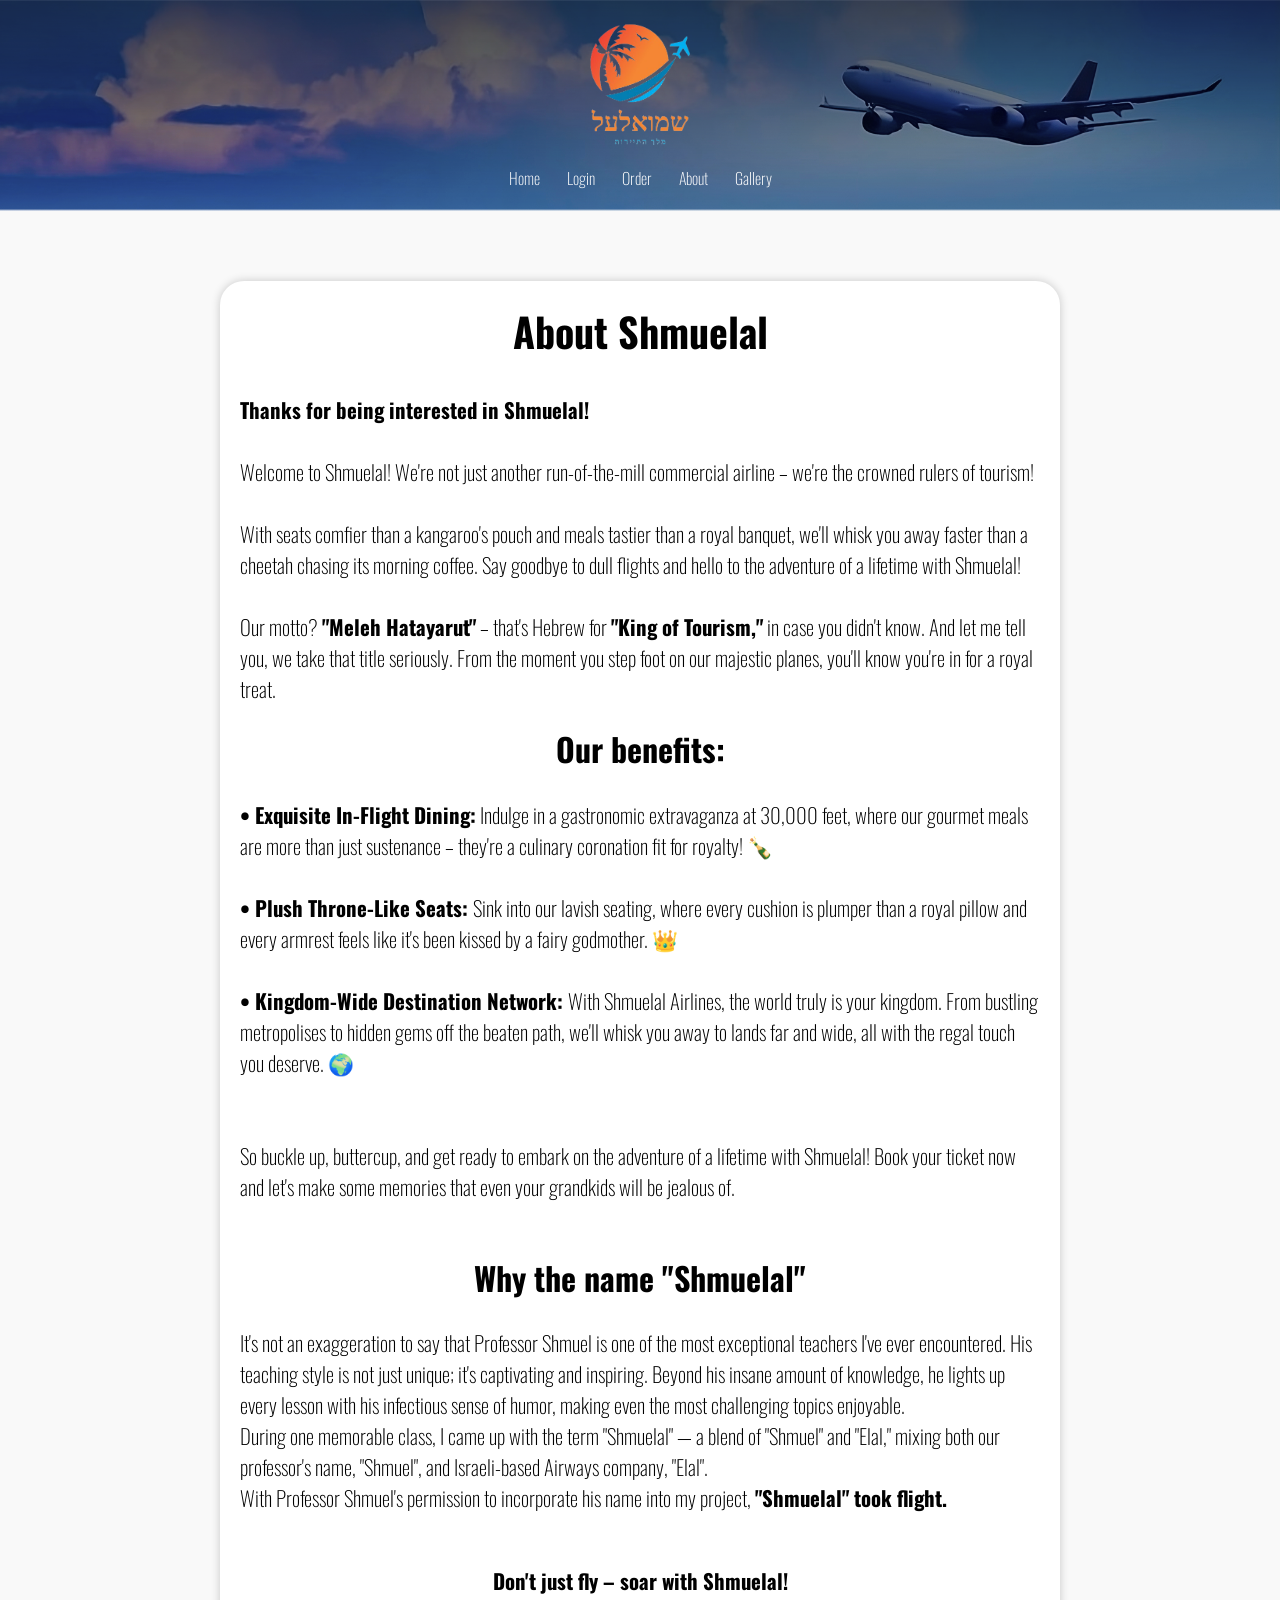
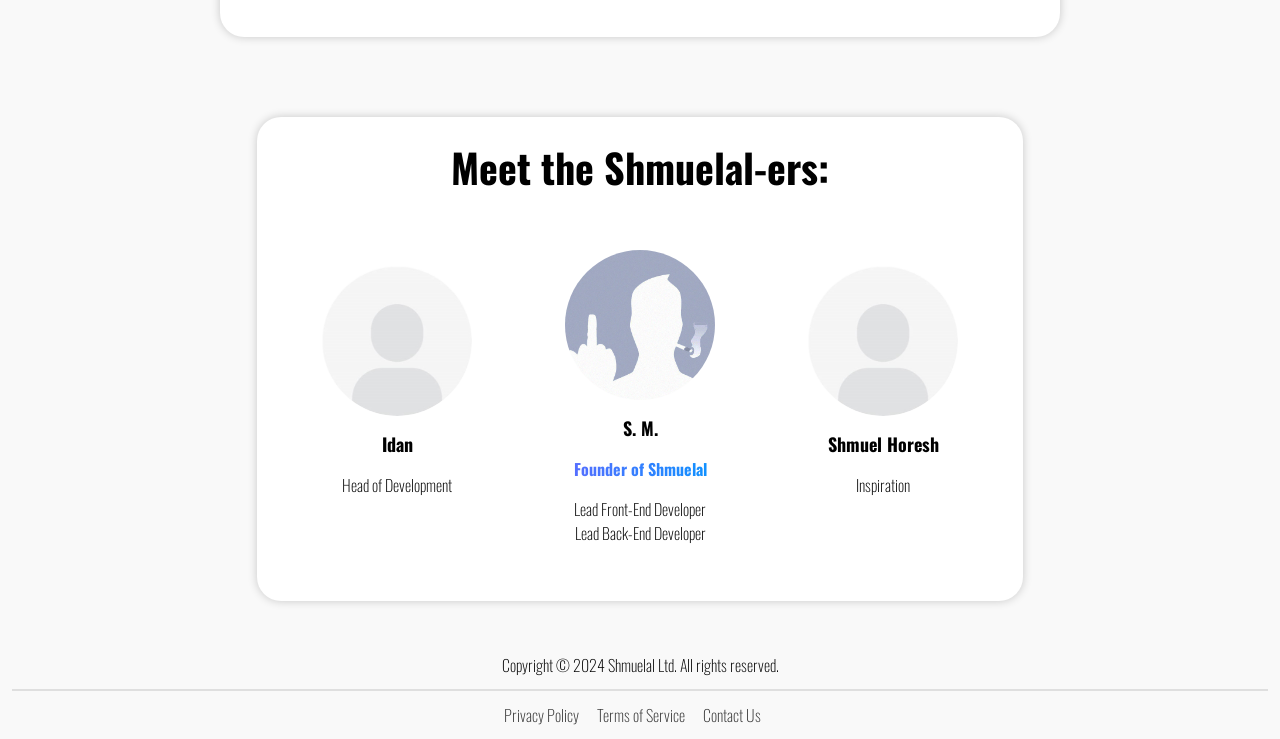
<file: about.html>
<!DOCTYPE html>
<html lang="en">
<head>
    <meta charset="UTF-8">
    <meta name="viewport" content="width=device-width, initial-scale=1.0">
    <link rel="stylesheet" href="style.css">
    <title>About • Shmuelal</title>
    <link rel="icon" href="images/core/favicon.ico" type="image/x-icon">
    <link href="https://fonts.googleapis.com/css2?family=Oswald:wght@400;500;700&display=swap" rel="stylesheet">
</head>
<body>
    <header>
        <a href="index.html">
            <img src="images/core/logo.png" alt="Shmuelal Logo" class="logo">
        </a>
        <nav>
            <ul>
                <li><a href="index.html">Home</a></li>
                <li><a href="login.html">Login</a></li>
                <li><a href="order.html">Order</a></li>
                <li><a href="about.html">About</a></li>
                <li><a href="gallery.html">Gallery</a></li>
            </ul>
        </nav>
    </header>
    <main>
        <section class="about-section">
            <h1>About Shmuelal</h1>
            <p><b>Thanks for being interested in Shmuelal!</b><br><br>Welcome to Shmuelal! We're not just another run-of-the-mill commercial airline – we're the crowned rulers of tourism!<br><br>
                With seats comfier than a kangaroo's pouch and meals tastier than a royal banquet, we'll whisk you away faster than a cheetah chasing its morning coffee. Say goodbye to dull flights and hello to the adventure of a lifetime with Shmuelal!<br><br>Our motto? <b>"Meleh Hatayarut"</b> – that's Hebrew for <b>"King of Tourism,"</b> in case you didn't know. And let me tell you, we take that title seriously. From the moment you step foot on our majestic planes, you'll know you're in for a royal treat.</p>
            <h2>Our benefits:</h2>
            <p><b>• Exquisite In-Flight Dining:</b> Indulge in a gastronomic extravaganza at 30,000 feet, where our gourmet meals are more than just sustenance – they're a culinary coronation fit for royalty! 🍾<br><br><b>• Plush Throne-Like Seats: </b>Sink into our lavish seating, where every cushion is plumper than a royal pillow and every armrest feels like it's been kissed by a fairy godmother. 👑<br><br><b>• Kingdom-Wide Destination Network: </b>With Shmuelal Airlines, the world truly is your kingdom. From bustling metropolises to hidden gems off the beaten path, we'll whisk you away to lands far and wide, all with the regal touch you deserve. 🌍<br><br><br>So buckle up, buttercup, and get ready to embark on the adventure of a lifetime with Shmuelal! Book your ticket now and let's make some memories that even your grandkids will be jealous of.<br><br>
            <h2>Why the name "Shmuelal"</h2>
            <p>It's not an exaggeration to say that Professor Shmuel is one of the most exceptional teachers I've ever encountered. His teaching style is not just unique; it's captivating and inspiring. Beyond his insane amount of knowledge, he lights up every lesson with his infectious sense of humor, making even the most challenging topics enjoyable.<br>During one memorable class, I came up with the term "Shmuelal" — a blend of "Shmuel" and "Elal," mixing both our professor's name, "Shmuel", and Israeli-based Airways company, "Elal".<br>With Professor Shmuel's permission to incorporate his name into my project, <b>"Shmuelal" took flight.</b><br><br>
            <center><b>Don't just fly – soar with Shmuelal!</b></center></p>
    </section>
        <section class="about-section">
            <h1>Meet the Shmuelal-ers:</h1>
            <div class="team-members">
                <div class="team-member">
                    <img src="images/about/user.jpg" alt="Team Member 1">
                    <h2>Idan</h2>
                    <p>Head of Development<br><br><br></p>
                </div>
                <div class="team-member">
                    <img src="images/about/user2.jpg" alt="Team Member 2">
                    <h2>S. M.</h2>
                    <p class="rainbow-text"><b>Founder of Shmuelal</b></p>
                    <p>Lead Front-End Developer<br>Lead Back-End Developer</p>
                </div>
                <div class="team-member">
                    <img src="images/about/user.jpg" alt="Team Member 3">
                    <h2>Shmuel Horesh</h2>
                    <p>Inspiration<br><br><br></p>
                </div>
            </div>
        </section>
    </main>
    <footer>
        <p>Copyright © 2024 Shmuelal Ltd. All rights reserved.</p>
        <hr>
        <div>
            <a href="privacy.html">Privacy Policy</a>
            <a href="terms.html">Terms of Service</a>
            <a href="contact.html">Contact Us</a>
        </div>
    </footer>
</body>
</html>
</file>
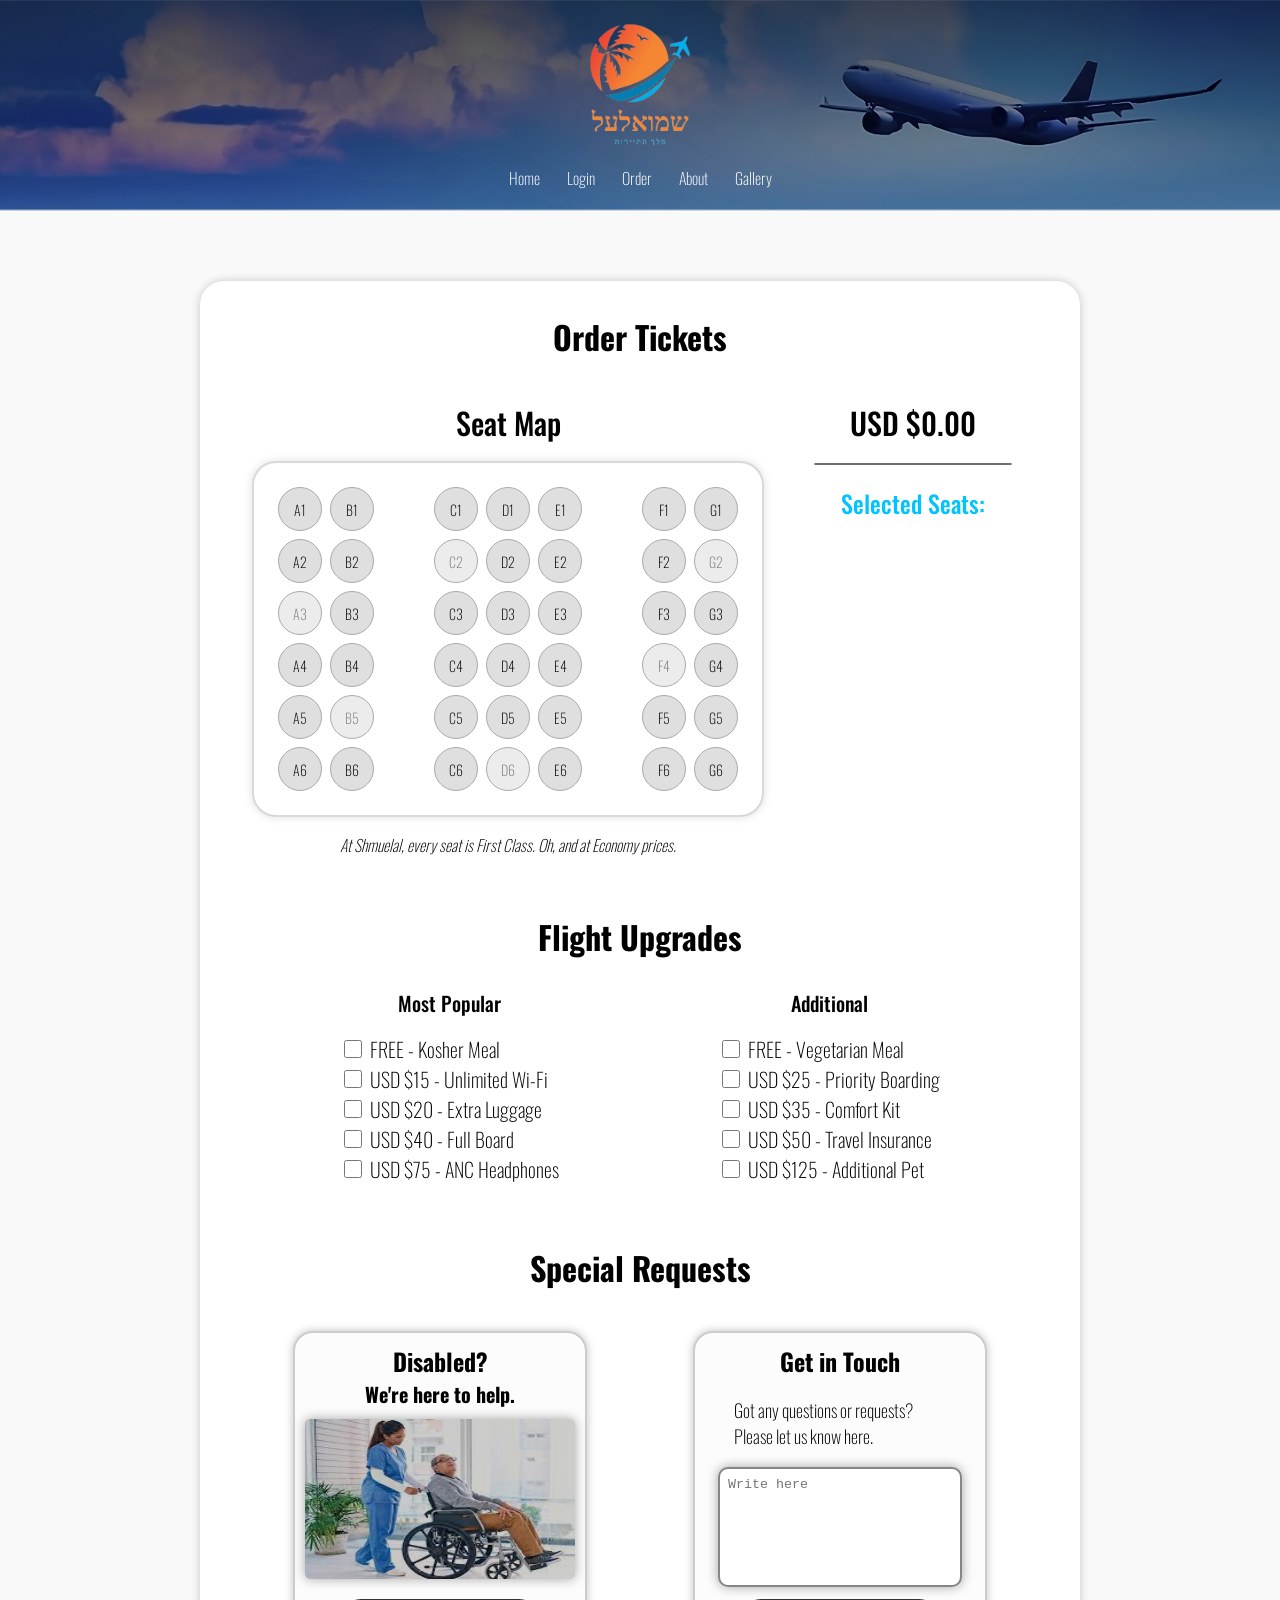
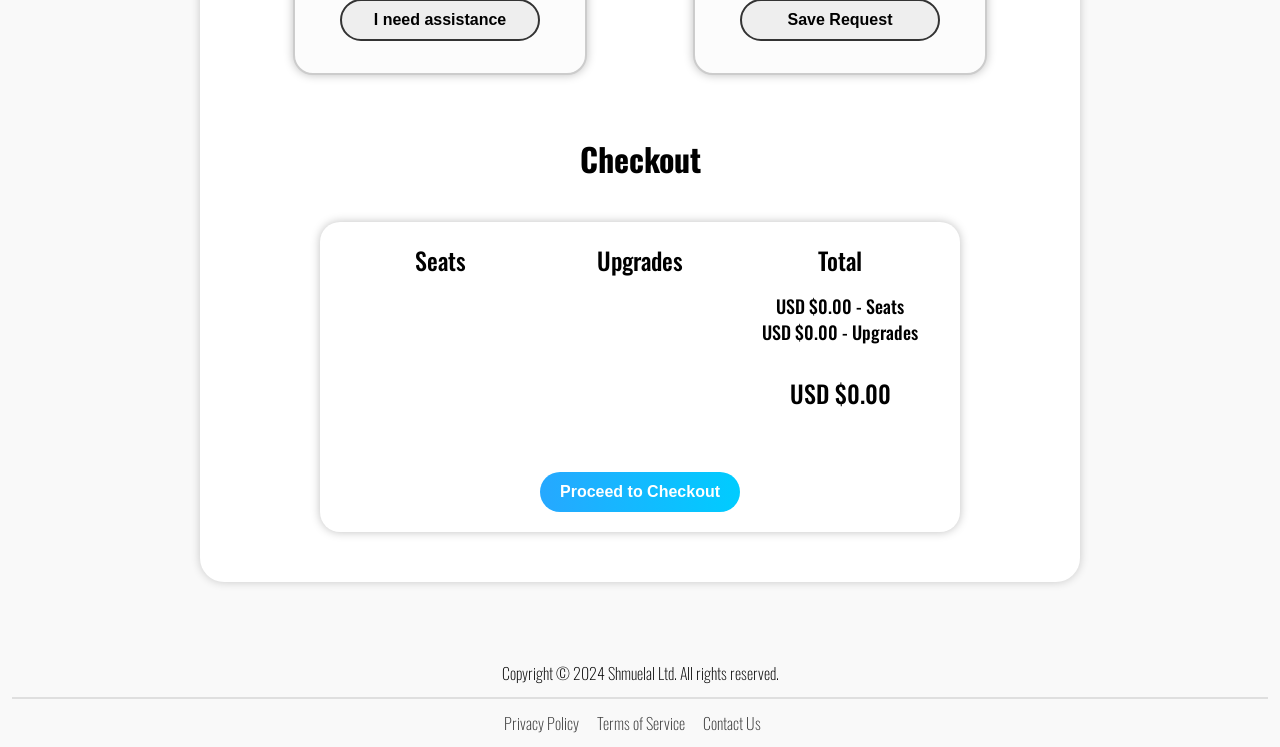
<file: checkout.html>
<!DOCTYPE html>
<html lang="en">
<head>
    <meta charset="UTF-8">
    <meta name="viewport" content="width=device-width, initial-scale=1.0">
    <link rel="stylesheet" href="style.css">
    <title>Checkout • Shmuelal</title>
    <link rel="icon" href="images/core/favicon.ico" type="image/x-icon">
    <link href="https://fonts.googleapis.com/css2?family=Oswald:wght@400;500;700&display=swap" rel="stylesheet">
</head>
<body>
    <header>
        <a href="index.html">
            <img src="images/core/logo.png" alt="Shmuelal Logo" class="logo">
        </a>
        <nav>
            <ul>
                <li><a href="index.html">Home</a></li>
                <li><a href="login.html">Login</a></li>
                <li><a href="order.html">Order</a></li>
                <li><a href="about.html">About</a></li>
                <li><a href="gallery.html">Gallery</a></li>
            </ul>
        </nav>
    </header>
    <main>
        <section class="checkout-container">
            <div class="container">
                <h1 class="checkoutpage-h1">Checkout</h1>
                <div style="display: flex; justify-content: space-between;">
                    <div class="checkout-data">
                        <h1>CONTACT INFO</h1>
                        <input type="text" id="email" placeholder="Email">
                        <div style="display: flex; justify-content: center;">
                            <input type="text" style="width: calc(47.5% - 10px); margin-right: 5px;" id="firstname" placeholder="First Name">
                            <input type="text" style="width: calc(47.5% - 10px); margin-left: 10px;" id="lastname" placeholder="Last Name">
                        </div>
                        <input type="text" id="address-1" placeholder="Address Line 1">
                        <input type="text" id="address-2" placeholder="Address Line 2">
                        <div style="display: flex; justify-content: center;">
                            <input type="text" style="width: calc(47.5% - 10px); margin-right: 5px;" id="city" placeholder="City">
                            <input type="text" style="width: calc(47.5% - 10px); margin-left: 10px;" id="postal-code" placeholder="Postal Code">
                        </div>
                        <input type="text" id="phone-number" placeholder="Phone Number">
                    </div>
                    <div class="checkout-pricing-container">
                        <h1>SUMMARY</h1>
                        <div style="display: flex; align-items: center;">
                            <input style="width:50%; margin: 0 0 0 44px;"type="text" id="coupon-code" placeholder="Gift Card / Coupon Code">
                            <button style="background: #000; margin: 0 12px; border-radius: 40px; padding: 14px 0; width: 100px; font-size: 15px;" id="coupon-code-btn">APPLY</button>
                        </div>
                        <div class="checkout-pricing" style="margin: 8px 68px 0 58px; padding-bottom: 8px; border-bottom: 1px solid #222;">
                            <h2 style="font-size: 22px;">Total</h2>
                            <h2 id="total-price" style="font-size: 22px;">$1200</h2>
                        </div>
                        <div style="padding: 0 12px; margin: 0 45px 0 48px; height: 250px; overflow-y: scroll;">
                            <div id="seats-list">
                                <div class="checkout-pricing">
                                    <h2>Seats</h2>
                                    <h2 id="seats-price">$0</h2>
                                </div>
                            </div>
                            <div id="upgrades-list">
                                <div class="checkout-pricing split">
                                    <h2>Upgrades</h2>
                                    <h2 id="upgrades-price">$0</h2>
                                </div>
                            </div>
                            <div id="discounts-list">
                                <div class="checkout-pricing split">
                                    <h2>Discounts</h2>
                                    <h2 id="discount-price">$0</h2>
                                </div>
                                <div class="checkout-pricing" id="no-discount-div">
                                    <h3>No Discount Selected</h3>
                                </div>
                            </div>
                        </div>
                    </div>
                </div>
                <div class="checkoutpage-details" style="display: flex; justify-content: center;">
                    <label for="payment-method" style="font-weight: 500;">Payment Method:</label>
                    <select class="payment-method" id="payment-method">
                        <option value="credit">Credit Card</option>
                        <option value="paypal">PayPal</option>
                        <option value="bank">Bank Transfer</option>
                        <option value="bit">Bit (ביט)</option>
                        <option disabled value="bank">Cash</option>
                    </select>
                </div>
                <button class="checkoutpage-btn" id="confirm-btn">CONFIRM ORDER</button>
            </div>
        </section>
    </main>
    <footer>
        <p>Copyright © 2024 Shmuelal Ltd. All rights reserved.</p>
        <hr>
        <div>
            <a href="privacy.html">Privacy Policy</a>
            <a href="terms.html">Terms of Service</a>
            <a href="contact.html">Contact Us</a>
        </div>
    </footer>
    <script>
        document.addEventListener('DOMContentLoaded', () => {
            const selectedSeats = new URLSearchParams(window.location.search).get('seats');
            const selectedUpgrades = new URLSearchParams(window.location.search).get('upgrades');
            console.log(selectedSeats);
            console.log(selectedUpgrades);
            if (selectedSeats) {
                const seatsList = document.getElementById('seats-list');
                const upgradesList = document.getElementById('upgrades-list');
                let totalPrice = 0;
                let totalSeatsPrice = 0;
                let totalUpgradesPrice = 0;
                let selectedSeatNumbers = [];
                let selectedUpgradesNumbers = [];

                const seatsPriceElement = document.getElementById("seats-price");
                const upgradesPriceElement = document.getElementById("upgrades-price");
                const totalPriceElement = document.getElementById("total-price");

                let seatPrice = 800;
                const validSeats = /^[A-G][1-6]$/;
                const validUpgrades = /^(10|[1-9])$/;

                selectedSeats.split(',').forEach(seat => {
                    console.log(validSeats.test(seat));
                    if (validSeats.test(seat)) {
                        if (selectedSeatNumbers.includes(seat)) {
                            alert(`Dupliacte seats found. Redirecting to Order page:`);
                            window.location.href = 'order.html';
                        } else {
                            const div = document.createElement('div');
                            div.className = "checkout-pricing"
                            const h3left = document.createElement('h3');
                            h3left.textContent = `Seat ${seat}`
                            div.appendChild(h3left);
                            const h3right = document.createElement('h3');
                            h3right.textContent = `$${seatPrice}`
                            div.appendChild(h3right);
                            seatsList.appendChild(div);
                            totalPrice += seatPrice;
                            totalSeatsPrice += seatPrice;
                            selectedSeatNumbers.push(seat);
                        }
                    } else {
                        alert('Invalid seats. Redirecting to Order page:');
                        window.location.href = 'order.html';
                    }
                });

                if (selectedUpgrades !== null) {
                    const upgradePrices = {
                        '1': 0,
                        '2': 0,
                        '3': 20,
                        '4': 15,
                        '5': 75,
                        '6': 25,
                        '7': 35,
                        '8': 40,
                        '9': 50,
                        '10': 125
                    };

                    const upgradeNames = {
                        '1': 'Kosher Meal',
                        '2': 'Vegetarian Meal',
                        '3': 'Extra Luggage',
                        '4': 'Unlimited Wi-Fi',
                        '5': 'ANC Headphones',
                        '6': 'Priority Boarding',
                        '7': 'Comfort Kit',
                        '8': 'Full Board',
                        '9': 'Travel Insurance',
                        '10': 'Additional Pet'
                    };

                    selectedUpgrades.split(',').forEach(upgrade => {
                        console.log(validUpgrades.test(upgrade));
                        if (validUpgrades.test(upgrade)) {
                            if (selectedUpgradesNumbers.includes(upgrade)) {
                                alert(`Dupliacte upgrades found. Redirecting to Order page:`);
                                window.location.href = 'order.html';
                            } else {
                                const div = document.createElement('div');
                                div.className = "checkout-pricing"
                                itemName = upgradeNames[upgrade];
                                itemPrice = upgradePrices[upgrade];

                                if (itemPrice === 0) {
                                    itemPrice = "FREE";
                                } else {
                                    totalPrice += itemPrice;
                                    totalUpgradesPrice += itemPrice;
                                    itemPrice = `$${itemPrice}`;
                                }
                                const h3left = document.createElement('h3');
                                h3left.textContent = itemName;
                                div.appendChild(h3left);
                                const h3right = document.createElement('h3');
                                h3right.textContent = itemPrice
                                div.appendChild(h3right);
                                upgradesList.appendChild(div);
                                selectedUpgradesNumbers.push(upgrade);
                            }
                        } else {
                            alert('Invalid seats. Redirecting to Order page:');
                            window.location.href = 'order.html';
                        }
                        document.getElementById('coupon-code-btn').addEventListener('click', () => {
                            const code = document.getElementById('coupon-code').value;
                            const noDiscountDiv = document.getElementById('no-discount-div');
                            if (noDiscountDiv) {
                                if (code.toUpperCase() === "10OFF") {
                                    const discountsList = document.getElementById("discounts-list");
                                    let discount = totalPrice * 0.1;
                                    totalPrice = totalPrice * 0.9;
                                    totalPriceElement.textContent = `$${totalPrice.toFixed(2)}`;
                                    document.getElementById('discount-price').textContent = `-$${discount}`
                                    noDiscountDiv.remove();

                                    const div = document.createElement('div');
                                    div.className = "checkout-pricing"
                                    const h3left = document.createElement('h3');
                                    h3left.textContent = code.toLowerCase();
                                    div.appendChild(h3left);
                                    const h3right = document.createElement('h3');
                                    div.appendChild(h3right);
                                    h3right.textContent = `-$${discount}`
                                    discountsList.appendChild(div);
                                } else if (code.toUpperCase() === "בעל הבית השתגע") {
                                    const discountsList = document.getElementById("discounts-list");
                                    let discount = totalPrice;
                                    totalPrice = totalPrice * 0;
                                    totalPriceElement.textContent = `$${totalPrice.toFixed(2)}`;
                                    document.getElementById('discount-price').textContent = `-$${discount}`
                                    noDiscountDiv.remove();

                                    const div = document.createElement('div');
                                    div.className = "checkout-pricing"
                                    const h3left = document.createElement('h3');
                                    h3left.textContent = code;
                                    div.appendChild(h3left);
                                    const h3right = document.createElement('h3');
                                    div.appendChild(h3right);
                                    h3right.textContent = `-$${discount}`
                                    discountsList.appendChild(div);
                                }
                            }
                        });

                        upgradesPriceElement.textContent = `$${totalUpgradesPrice.toFixed(2)}`;
                        seatsPriceElement.textContent = `$${totalSeatsPrice.toFixed(2)}`
                        totalPriceElement.textContent = `$${totalPrice.toFixed(2)}`
                    });
                }
            } else {
                alert('No selected seats found. Redirecting to Order page:');
                window.location.href = 'order.html';
            }
        });

        document.getElementById('confirm-btn').addEventListener('click', () => {
            const email = document.getElementById('email');
            const firstName = document.getElementById('firstname');
            const lastName = document.getElementById('lastname');
            const address1 = document.getElementById('address-1');
            const city = document.getElementById('city');
            const postalCode = document.getElementById('postal-code');
            const phoneNumber = document.getElementById('phone-number');
            const paymentMethod = document.getElementById('payment-method').value;

            const emailPattern = /^[^\s@]+@[^\s@]+\.[^\s@]+$/;
            let errorColor = "#ff8080"

            email.style.backgroundColor = "#fff";
            firstName.style.backgroundColor = "#fff";
            lastName.style.backgroundColor = "#fff";
            address1.style.backgroundColor = "#fff";
            city.style.backgroundColor = "#fff";
            postalCode.style.backgroundColor = "#fff";
            phoneNumber.style.backgroundColor = "#fff";
            

            if (emailPattern.test(email.value) && firstName.value !== "" && lastName.value !== "" && address1.value !== "" && city.value !== "" && postalCode.value !== "" && phoneNumber.value !== "") {
                alert(`We're currently unable to process orders, and rest assured, your details have not been saved. Please check back later for updates!`);
            } else {
                if (email.value === "") {
                    email.style.backgroundColor = errorColor;
                }

                if (firstName.value === "") {
                    firstName.style.backgroundColor = errorColor;
                }

                if (lastName.value === "") {
                    lastName.style.backgroundColor = errorColor;
                }

                if (address1.value === "") {
                    address1.style.backgroundColor = errorColor;
                }

                if (city.value === "") {
                    city.style.backgroundColor = errorColor;
                }

                if (postalCode.value === "") {
                    postalCode.style.backgroundColor = errorColor;
                }

                if (phoneNumber.value === "") {
                    phoneNumber.style.backgroundColor = errorColor;
                }
            }

        });
    </script>
</body>
</html>
</file>
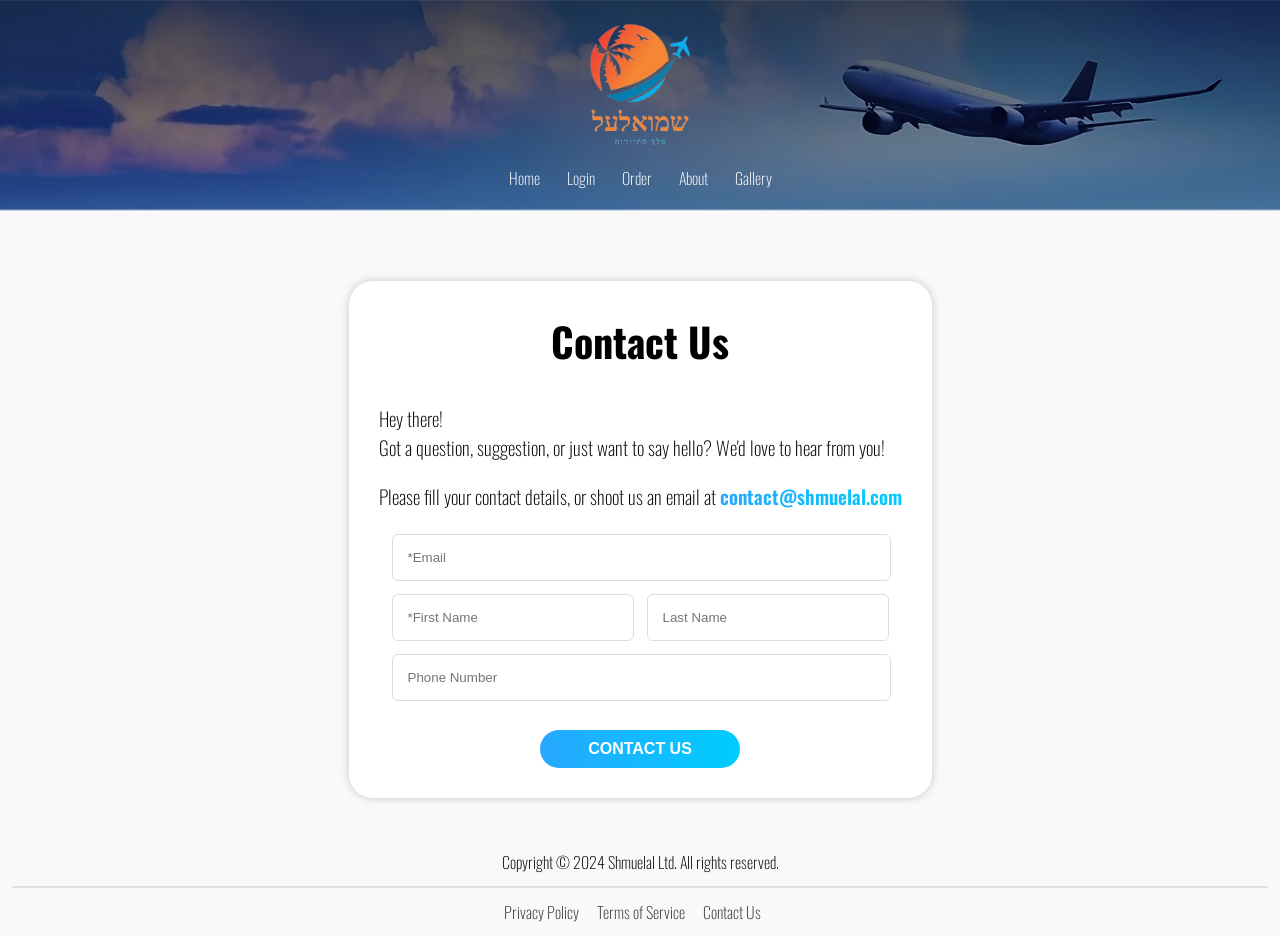
<file: contact.html>
<!DOCTYPE html>
<html lang="en">
<head>
    <meta charset="UTF-8">
    <meta name="viewport" content="width=device-width, initial-scale=1.0">
    <link rel="stylesheet" href="style.css">
    <title>Contact Us • Shmuelal</title>
    <link rel="icon" href="images/core/favicon.ico" type="image/x-icon">
    <link href="https://fonts.googleapis.com/css2?family=Oswald:wght@400;500;700&display=swap" rel="stylesheet">
</head>
<body>
    <header>
        <a href="index.html">
            <img src="images/core/logo.png" alt="Shmuelal Logo" class="logo">
        </a>
        <nav>
            <ul>
                <li><a href="index.html">Home</a></li>
                <li><a href="login.html">Login</a></li>
                <li><a href="order.html">Order</a></li>
                <li><a href="about.html">About</a></li>
                <li><a href="gallery.html">Gallery</a></li>
            </ul>
        </nav>
    </header>
    <main style="min-height: 64.15vh;">
        <section class="contact-section">
            <h1>Contact Us</h1>
            <p>Hey there!<br>Got a question, suggestion, or just want to say hello? We'd love to hear from you!<br></p>
            <p>Please fill your contact details, or shoot us an email at <a href="mailto:contact@shmuelal.com">contact@shmuelal.com</a></p>
            <div style="display: flex; justify-content: space-between;">
                <div class="checkout-data">
                    <input type="text" id="email" placeholder="*Email">
                    <div style="display: flex; justify-content: center;">
                        <input type="text" style="width: calc(47.5% - 10px); margin-right: 5px;" id="firstname" placeholder="*First Name">
                        <input type="text" style="width: calc(47.5% - 10px); margin-left: 10px;" id="lastname" placeholder="Last Name">
                    </div>
                    <input type="text" id="phone-number" placeholder="Phone Number">
                </div>
            </div>
            <button>CONTACT US</button>
        </section>
    </main>
    <footer>
        <p>Copyright © 2024 Shmuelal Ltd. All rights reserved.</p>
        <hr>
        <div>
            <a href="privacy.html">Privacy Policy</a>
            <a href="terms.html">Terms of Service</a>
            <a href="contact.html">Contact Us</a>
        </div>
    </footer>
</body>
</html>
</file>
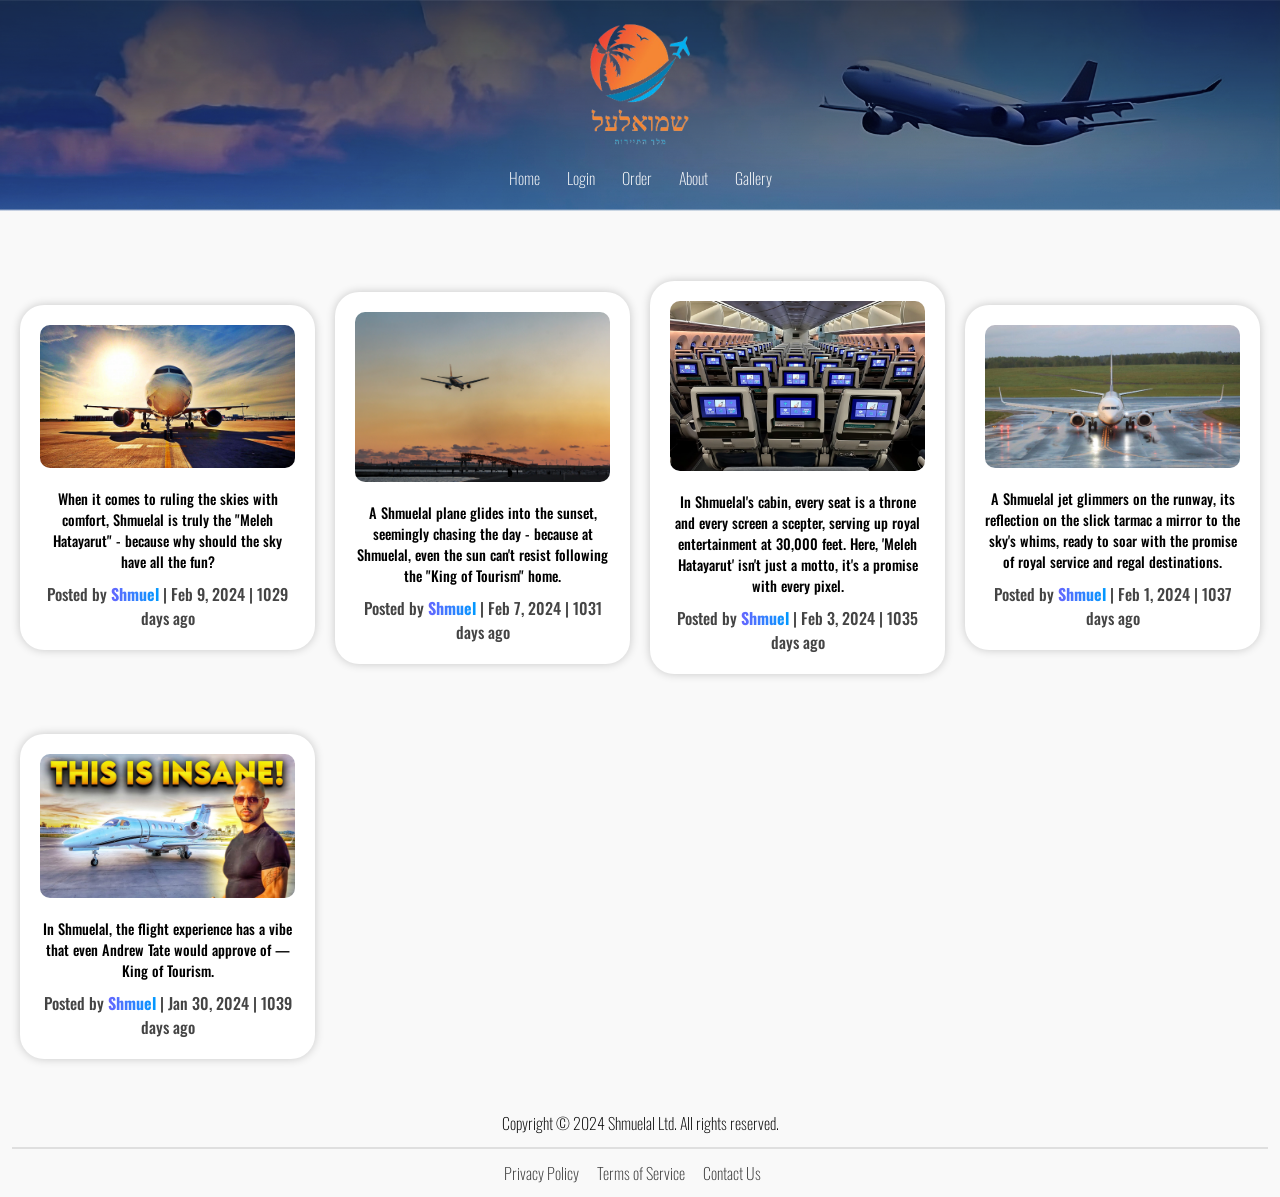
<file: gallery.html>
<!DOCTYPE html>
<html lang="en">
<head>
    <meta charset="UTF-8">
    <meta name="viewport" content="width=device-width, initial-scale=1.0">
    <link rel="stylesheet" href="style.css">
    <title>Gallery • Shmuelal</title>
    <link rel="icon" href="images/core/favicon.ico" type="image/x-icon">
    <link href="https://fonts.googleapis.com/css2?family=Oswald:wght@400;500;700&display=swap" rel="stylesheet">
</head>
<body>
    <header>
        <a href="index.html">
            <img src="images/core/logo.png" alt="Shmuelal Logo" class="logo">
        </a>
        <nav>
            <ul>
                <li><a href="index.html">Home</a></li>
                <li><a href="login.html">Login</a></li>
                <li><a href="order.html">Order</a></li>
                <li><a href="about.html">About</a></li>
                <li><a href="gallery.html">Gallery</a></li>
            </ul>
        </nav>
    </header>
    <main class="gallery">
        <article class="gallery-item">
            <img src="images/gallery/1.png" alt="Gallery Image 1" class="imagee">
            <div class="gallery-item-info">
                <p class="image-caption">When it comes to ruling the skies with comfort, Shmuelal is truly the "Meleh Hatayarut" - because why should the sky have all the fun?</p>
                <span>Posted by <span class="author-name">Shmuel</span></span> |
                <span class="post-date" data-post-date="2024-02-9">Feb 9, 2024</span> |
                <span class="time-ago"></span>
            </div>
        </article>
        <article class="gallery-item">
            <img src="images/gallery/2.png" alt="Gallery Image 1" class="imagee">
            <div class="gallery-item-info">
                <p class="image-caption">
                    A Shmuelal plane glides into the sunset, seemingly chasing the day - because at Shmuelal, even the sun can't resist following the "King of Tourism" home.</p>
                <span>Posted by <span class="author-name">Shmuel</span></span> |
                <span class="post-date" data-post-date="2024-02-07">Feb 7, 2024</span> |
                <span class="time-ago"></span>
            </div>
        </article>
        <article class="gallery-item">
            <img src="images/gallery/3.png" alt="Gallery Image 1" class="imagee">
            <div class="gallery-item-info">
                <p class="image-caption">
                    In Shmuelal's cabin, every seat is a throne and every screen a scepter, serving up royal entertainment at 30,000 feet. Here, 'Meleh Hatayarut' isn't just a motto, it's a promise with every pixel.</p>
                <span>Posted by <span class="author-name">Shmuel</span></span> |
                <span class="post-date" data-post-date="2024-02-03">Feb 3, 2024</span> |
                <span class="time-ago"></span>
            </div>
        </article>
        <article class="gallery-item">
            <img src="images/gallery/4.png" alt="Gallery Image 1" class="imagee">
            <div class="gallery-item-info">
                <p class="image-caption">A Shmuelal jet glimmers on the runway, its reflection on the slick tarmac a mirror to the sky's whims, ready to soar with the promise of royal service and regal destinations.</p>
                <span>Posted by <span class="author-name">Shmuel</span></span> |
                <span class="post-date" data-post-date="2024-02-01">Feb 1, 2024</span> |
                <span class="time-ago"></span>
            </div>
        </article>
        <article class="gallery-item">
            <img src="images/gallery/5.png" alt="Gallery Image 1" class="imagee">
            <div class="gallery-item-info">
                <p class="image-caption">In Shmuelal, the flight experience has a vibe that even Andrew Tate would approve of — King of Tourism.</p>
                <span>Posted by <span class="author-name">Shmuel</span></span> |
                <span class="post-date" data-post-date="2024-01-30">Jan 30, 2024</span> |
                <span class="time-ago"></span>
            </div>
        </article>
    </main>
    <footer>
        <p>Copyright © 2024 Shmuelal Ltd. All rights reserved.</p>
        <hr>
        <div>
            <a href="privacy.html">Privacy Policy</a>
            <a href="terms.html">Terms of Service</a>
            <a href="contact.html">Contact Us</a>
        </div>
    </footer>
    <script>
        document.addEventListener("DOMContentLoaded", function() {
            document.querySelectorAll('.gallery-item').forEach(function(post) {
                var postDateElement = post.querySelector('.post-date');
                var timeAgoElement = post.querySelector('.time-ago');
                
                var postDate = new Date(postDateElement.getAttribute('data-post-date'));
                var now = new Date();
                var difference = now - postDate;
                
                var seconds = Math.floor(difference / 1000);
                var minutes = Math.floor(seconds / 60);
                var hours = Math.floor(minutes / 60);
                var days = Math.floor(hours / 24);

                if (days > 0) {
                    timeAgoElement.textContent = `${days} day${days > 1 ? 's' : ''} ago`;
                } else if (hours > 0) {
                    timeAgoElement.textContent = `${hours} hour${hours > 1 ? 's' : ''} ago`;
                } else if (minutes > 0) {
                    timeAgoElement.textContent = `${minutes} minute${minutes > 1 ? 's' : ''} ago`;
                } else {
                    timeAgoElement.textContent = 'Just now';
                }
            });
        });

        const imageeeDivs = document.querySelectorAll('.imagee');

        imageeeDivs.forEach(imageeeDiv => {
            imageeeDiv.addEventListener('click', function() {
                this.classList.toggle('fullscreen');
            });
        });
        </script>
</body>
</html>
</file>
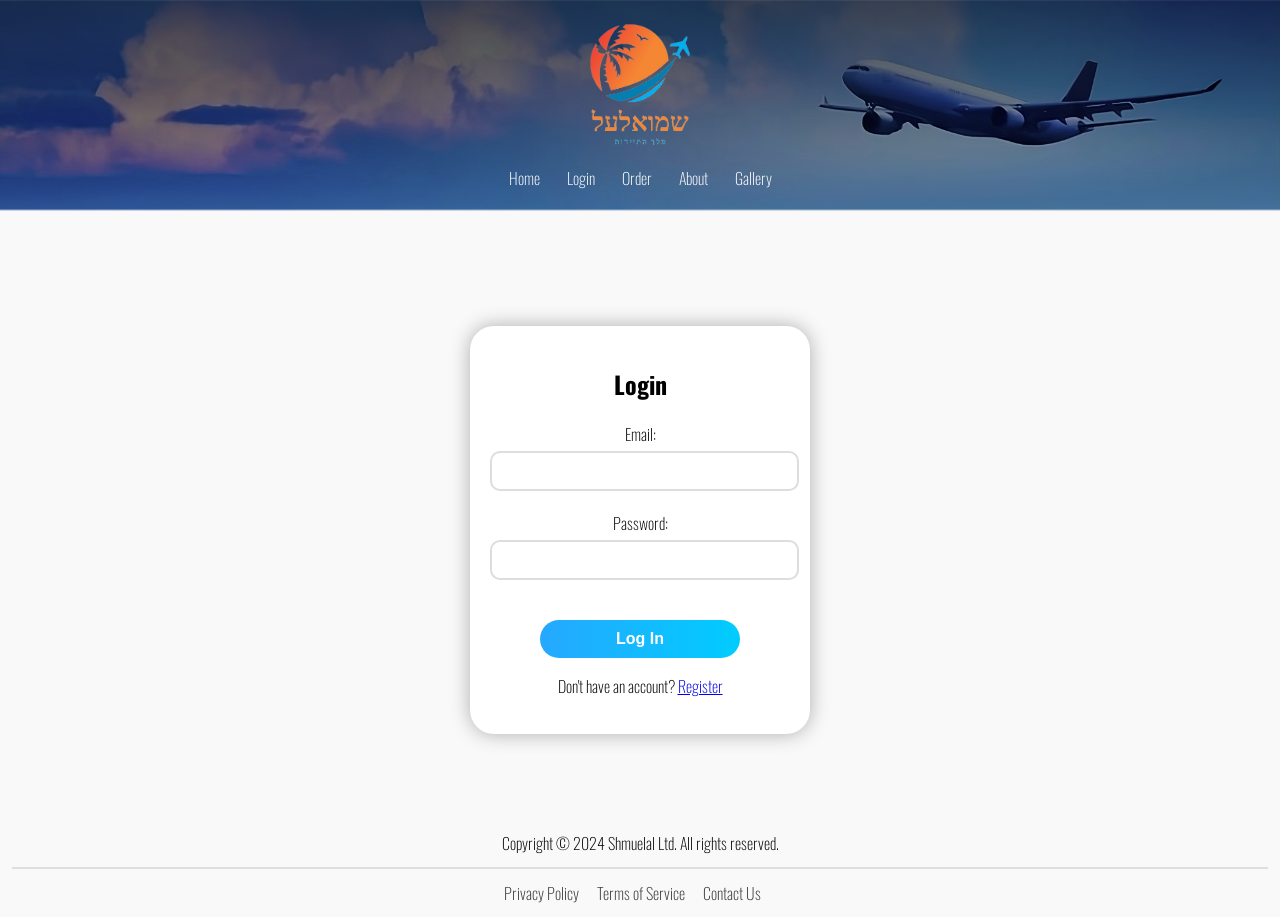
<file: login.html>
<!DOCTYPE html>
<html lang="en">
<head>
    <meta charset="UTF-8">
    <meta name="viewport" content="width=device-width, initial-scale=1.0">
    <link rel="stylesheet" href="style.css">
    <title>Login • Shmuelal</title>
    <link rel="icon" href="images/core/favicon.ico" type="image/x-icon">
    <link href="https://fonts.googleapis.com/css2?family=Oswald:wght@400;500;700&display=swap" rel="stylesheet">
</head>
<body>
    <header>
        <a href="index.html">
            <img src="images/core/logo.png" alt="Shmuelal Logo" class="logo">
        </a>
        <nav>
            <ul>
                <li><a href="index.html">Home</a></li>
                <li><a href="login.html">Login</a></li>
                <li><a href="order.html">Order</a></li>
                <li><a href="about.html">About</a></li>
                <li><a href="gallery.html">Gallery</a></li>
            </ul>
        </nav>
    </header>
    <main style="min-height: 64.15vh;">
        <form class="auth-form" action="your-login-processing-url" method="POST">
            <h2>Login</h2>
            <div class="form-group">
                <label for="login-email">Email:</label>
                <input type="email" id="login-email" name="email">
            </div>
            <div class="form-group">
                <label for="login-password">Password:</label>
                <input type="password" id="login-password" name="password">
            </div>
            <button type="submit">Log In</button>
            <p>Don't have an account? <a href="register.html">Register</a></p>
        </form>
    </main>
    <footer>
        <p>Copyright © 2024 Shmuelal Ltd. All rights reserved.</p>
        <hr>
        <div>
            <a href="privacy.html">Privacy Policy</a>
            <a href="terms.html">Terms of Service</a>
            <a href="contact.html">Contact Us</a>
        </div>
    </footer>
    <script>
        document.getElementsByClassName("auth-form")[0].addEventListener("submit", function(event) {
            event.preventDefault();
            email = document.getElementById("login-email");
            password = document.getElementById("login-password");

            email.style.borderColor = "#ddd";
            password.style.borderColor = "#ddd";

            if (email.value !== "" && password.value !== "") {
                alert("Oops! It seems like our login feature is taking a coffee break ☕️. Try logging in again later!");
            } else {
                if (email.value === "") {
                    email.style.borderColor = "#ff0000";
                }

                if (password.value === "") {
                    password.style.borderColor = "#ff0000";
                }
            }
        });
    </script>
</body>
</html>
</file>
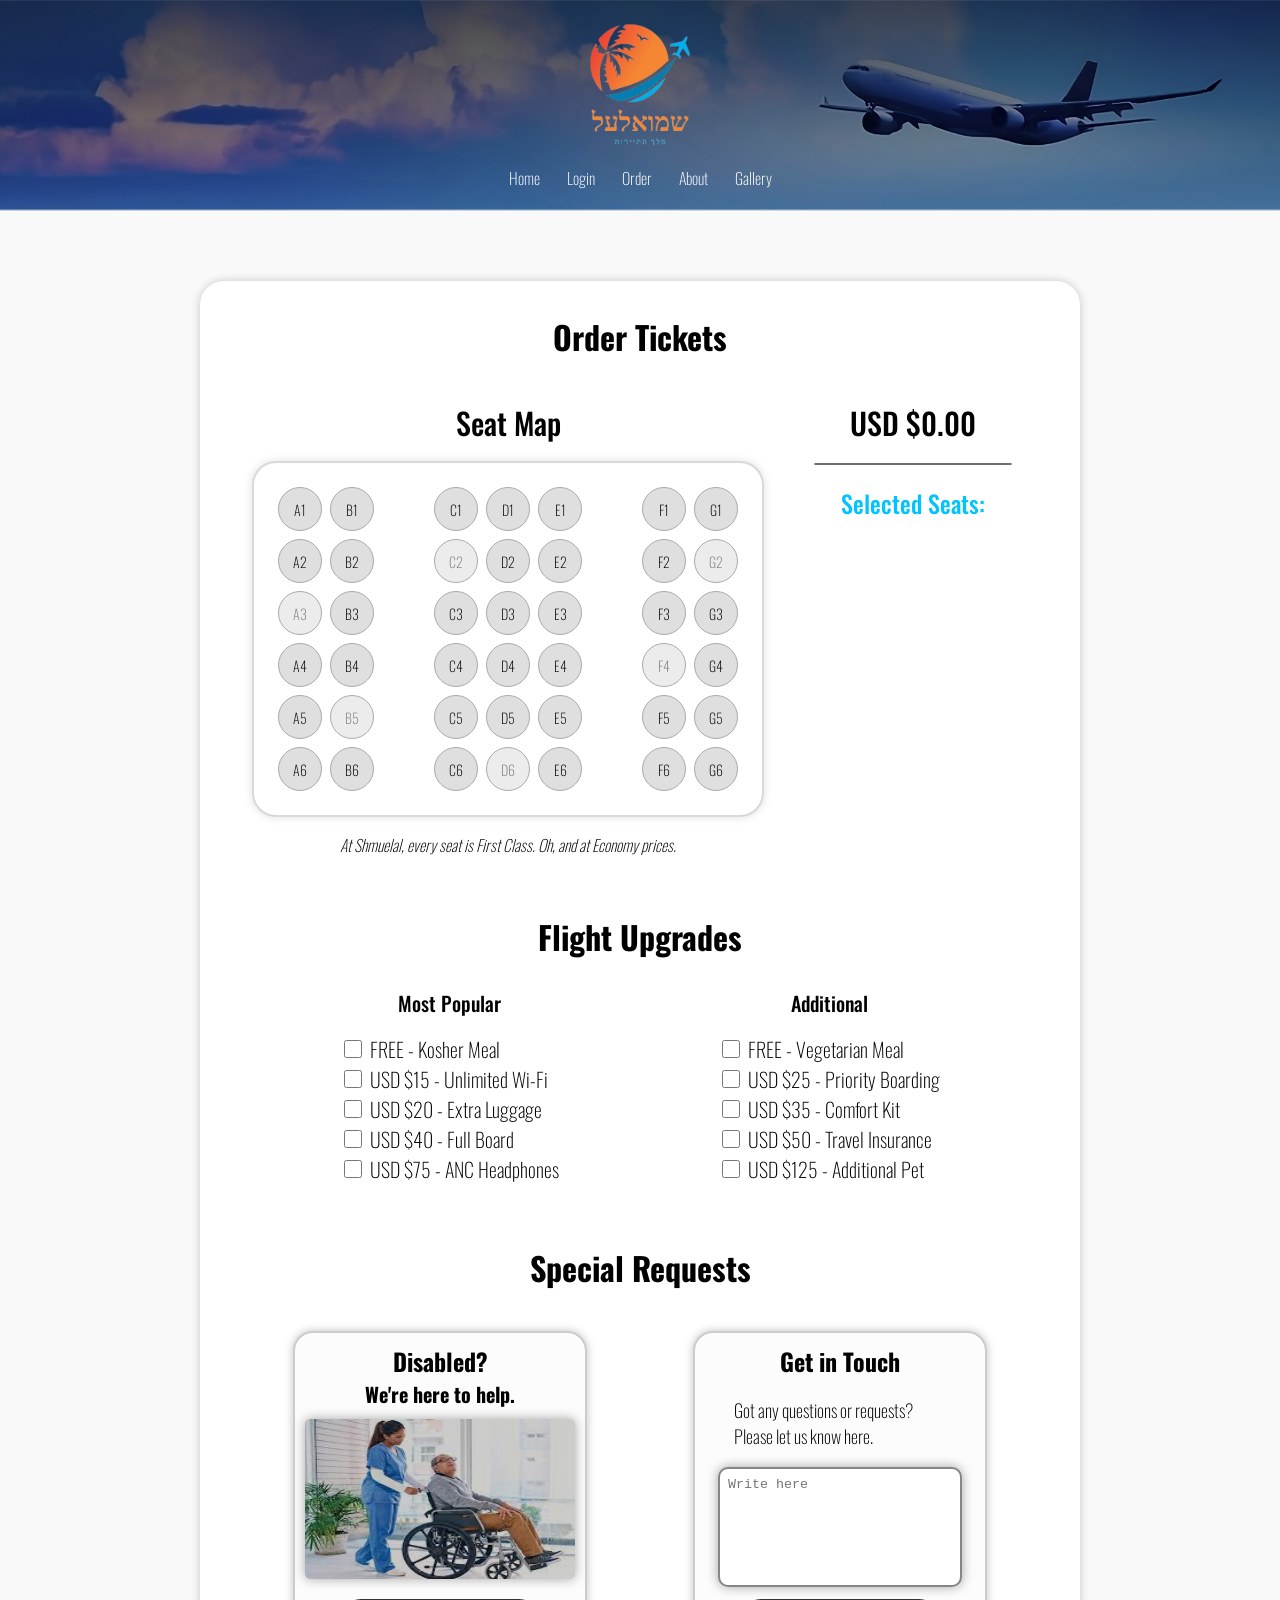
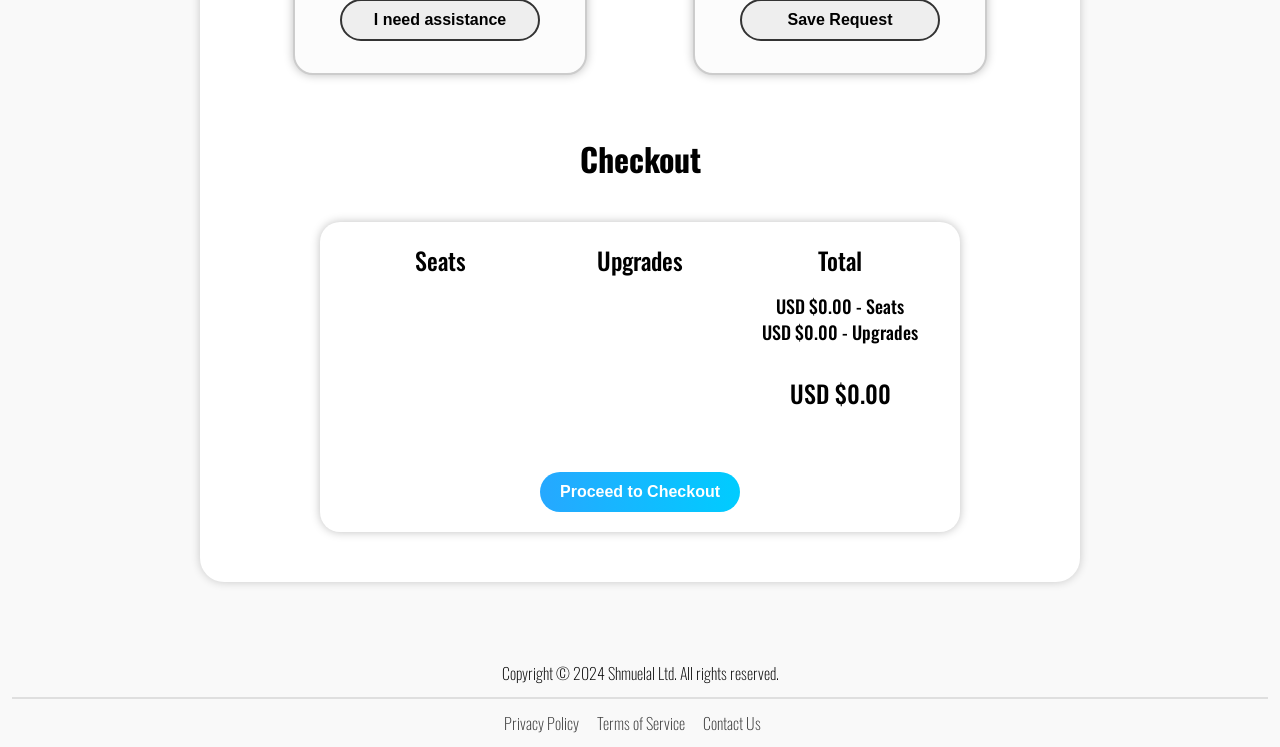
<file: order.html>
<!DOCTYPE html>
<html lang="en">
<head>
    <meta charset="UTF-8">
    <meta name="viewport" content="width=device-width, initial-scale=1.0">
    <link rel="stylesheet" href="style.css">
    <title>Order • Shmuelal</title>
    <link rel="icon" href="images/core/favicon.ico" type="image/x-icon">
    <link href="https://fonts.googleapis.com/css2?family=Oswald:wght@400;500;700&display=swap" rel="stylesheet">
</head>
<body>
    <header>
        <a href="index.html">
            <img src="images/core/logo.png" alt="Shmuelal Logo" class="logo">
        </a>
        <nav>
            <ul>
                <li><a href="index.html">Home</a></li>
                <li><a href="login.html">Login</a></li>
                <li><a href="order.html">Order</a></li>
                <li><a href="about.html">About</a></li>
                <li><a href="gallery.html">Gallery</a></li>
            </ul>
        </nav>
    </header>
    <main style="min-height: 70vh; margin-bottom: 3vh;">
        <div class="order-container">
            <h1>Order Tickets</h1>
            <div class="order-container-mid">
                <div>
                    <h5>Seat Map</h5>
                    <div id="seat-map">
                        <div class="seat">A1</div><div class="seat">B1</div><div class="seat-placeholder"></div><div class="seat">C1</div><div class="seat">D1</div><div class="seat" disabled>E1</div><div class="seat-placeholder"></div><div class="seat">F1</div><div class="seat">G1</div><div class="seat">A2</div><div class="seat">B2</div><div class="seat-placeholder"></div><div class="seat disabled">C2</div><div class="seat">D2</div><div class="seat">E2</div><div class="seat-placeholder"></div><div class="seat">F2</div><div class="seat disabled">G2</div><div class="seat disabled">A3</div><div class="seat">B3</div><div class="seat-placeholder"></div><div class="seat">C3</div><div class="seat">D3</div><div class="seat">E3</div><div class="seat-placeholder"></div><div class="seat">F3</div><div class="seat">G3</div><div class="seat">A4</div><div class="seat">B4</div><div class="seat-placeholder"></div><div class="seat">C4</div><div class="seat">D4</div><div class="seat">E4</div><div class="seat-placeholder"></div><div class="seat disabled">F4</div><div class="seat">G4</div><div class="seat">A5</div><div class="seat disabled">B5</div><div class="seat-placeholder"></div><div class="seat">C5</div><div class="seat">D5</div><div class="seat">E5</div><div class="seat-placeholder"></div><div class="seat">F5</div><div class="seat">G5</div><div class="seat">A6</div><div class="seat">B6</div><div class="seat-placeholder"></div><div class="seat">C6</div><div class="seat disabled">D6</div><div class="seat">E6</div><div class="seat-placeholder"></div><div class="seat">F6</div><div class="seat">G6</div> 
                    </div>
                    <p><i>At Shmuelal, every seat is First Class. Oh, and at Economy prices.</i></p>
                </div>

                <div class="order-data">
                    <div id="selected-seats" style="margin-left: 10px;">
                        <h3 id="price">USD $0.00</h3>
                        <hr class="order-hr" style="width: 85%;">
                        <h2>Selected Seats:</h2>
                        <ul class="selected-seats-list" id="selected-seats-list">
                        </ul>
                    </div>
                </div>
            </div>
            <h1 style="margin: 40px 0 0;">Flight Upgrades</h1>
            <div class="order-container-upgrades">
                <div>
                    <h4>Most Popular</h4>
                    <div class="upgrade-column">
                        <input class="checkbox" type="checkbox" value="0" id="1">
                        <label id="1n">FREE - Kosher Meal</label>
                    </div>
                    <div class="upgrade-column">
                        <input class="checkbox" type="checkbox" value="15" id="4">
                        <label id="4n">USD $15 - Unlimited Wi-Fi</label>
                    </div>
                    <div class="upgrade-column">
                        <input class="checkbox" type="checkbox" value="20" id="3">
                        <label id="3n">USD $20 - Extra Luggage</label>
                    </div>
                    <div class="upgrade-column">
                        <input class="checkbox" type="checkbox" value="40" id="8">
                        <label id="8n">USD $40 - Full Board</label>
                    </div>
                    <div class="upgrade-column">
                        <input class="checkbox" type="checkbox" value="75" id="5">
                        <label id="5n">USD $75 - ANC Headphones</label>
                    </div>
                </div>
                <div>
                    <h4>Additional</h1>
                    <div class="upgrade-column">
                        <input class="checkbox" type="checkbox" value="0" id="2">
                        <label id="2n">FREE - Vegetarian Meal</label>
                    </div>
                    <div class="upgrade-column">
                        <input class="checkbox" type="checkbox" value="25" id="6">
                        <label id="6n">USD $25 - Priority Boarding</label>
                    </div>
                    <div class="upgrade-column">
                        <input class="checkbox" type="checkbox" value="35" id="7">
                        <label id="7n">USD $35 - Comfort Kit</label>
                    </div>
                    <div class="upgrade-column">
                        <input class="checkbox" type="checkbox" value="50" id="9">
                        <label id="9n">USD $50 - Travel Insurance</label>
                    </div>
                    <div class="upgrade-column">
                        <input class="checkbox" type="checkbox" value="125" id="10">
                        <label id="10n">USD $125 - Additional Pet</label>
                    </div>
                </div>
            </div>
            <h1 style="margin-top: 60px;">Special Requests</h1>
            <div class="order-container-mid">
                <div class="order-special-card" id="special-requests">
                    <h1><span style="font-size: 24px;">Disabled?</span><br>We're here to help.</h1>
                    <div class="order-special-card image"></div>
                    <button class="special-request-btn" id="special-request-btn">I need assistance</button>
                </div>
                <div class="order-special-card" id="contact">
                    <h1 style="font-size: 24px;">Get in Touch</h1>
                    <p style="font-size: 18px; padding: 0 34px; text-align: left;">Got any questions or requests?<br>Please let us know here.</p>
                    <textarea placeholder="Write here"></textarea>
                    <button class="special-request-btn" style="margin-top: 7px;" id="contact-btn">Save Request</button>
                </div>
            </div>
            <h1 style="margin-top: 60px;">Checkout</h1>
            <div class="order-checkout-container">
                <div class="order-checkout-top">
                    <label>Seats</label>
                    <label>Upgrades</label>
                    <label>Total</label>
                </div>
                <div class="order-checkout-middle">
                    <div style="flex: 1; margin-top: 10px;">
                        <ul class="selected-seats-list" id="checkout-seats-list"></ul>
                    </div>
                    <div style="flex: 1; margin-top: 10px;">
                        <ul class="selected-seats-list" id="checkout-upgrades-list" style="width: 100%;"></ul>
                    </div>
                    <div style="flex: 1; margin-top: 10px;">
                        <label style="display: block; font-size: 18px;" id="checkout-seats-price">USD $0.00 - Seats</label>
                        <label style="display: block; font-size: 18px;" id="checkout-upgrades-price">USD $0.00 - Upgrades</label>
                        <label style="display: block; margin-top: 30px;" id="checkout-price">USD $0.00</label>
                    </div>
                </div>
                <div class="order-checkout-bottom">
                    <button id="checkout-btn" style="margin: 0;">Proceed to Checkout</button>
                </div>
            </div>
        </div>
    </main>
    <footer>
        <p>Copyright © 2024 Shmuelal Ltd. All rights reserved.</p>
        <hr>
        <div>
            <a href="privacy.html">Privacy Policy</a>
            <a href="terms.html">Terms of Service</a>
            <a href="contact.html">Contact Us</a>
        </div>
    </footer>
    <script>
        var _totalSeatPrice = 0;
        var _totalUpgradesPrice = 0;

        document.getElementById("special-request-btn").addEventListener("click", function() {
            var buttonText = document.getElementById("special-request-btn-text");
            var divv = document.getElementById("special-requests");
            defaultHeight = 320;
            if (this.classList.contains("green-button")) {
                this.classList.remove("green-button");
                buttonText.style.opacity = "0";
                divv.style.height = defaultHeight + "px";

            } else {
                this.classList.add("green-button");
                if (!buttonText) {
                    buttonText = document.createElement("span");
                    buttonText.id = "special-request-btn-text";
                    buttonText.textContent = "Assistance will be waiting at the airport.";
                    divv.appendChild(buttonText);
                }
                buttonText.style.opacity = "1";
                divv.style.height = (divv.clientHeight + 0) + "px";
            }
        });

        document.getElementById("contact-btn").addEventListener("click", function() {
            var buttonText = document.getElementById("contact-btn-text");
            var divv = document.getElementById("contact");
            defaultHeight = 320;
            if (this.classList.contains("green-button")) {
                this.classList.remove("green-button");
                buttonText.style.opacity = "0";
                divv.style.height = defaultHeight + "px";
                
            } else {
                this.classList.add("green-button");
                if (!buttonText) {
                    buttonText = document.createElement("span");
                    buttonText.id = "contact-btn-text";
                    buttonText.textContent = "Your inquiry has been saved.";
                    divv.appendChild(buttonText);
                }
                buttonText.style.opacity = "1";
                divv.style.height = (divv.clientHeight + 0) + "px";
            }
        });
        
        const seats = document.querySelectorAll('.seat:not(.disabled)');
        const selectedSeatsList = document.getElementById('selected-seats-list');
        const selectedSeatsList2 = document.getElementById('checkout-seats-list');
    
        seats.forEach(seat => {
            seat.addEventListener('click', () => {
                seat.classList.toggle('selected');
                updateSelectedSeats();
            });
        });

        const totalPrice = document.getElementById("checkout-price");

        function updateSelectedSeats() {
            const selectedSeats = document.querySelectorAll('.selected');
            selectedSeatsList.innerHTML = '';
            selectedSeatsList2.innerHTML = '';

            let totalSeatPrice = 0;
            let seatPrice = 800;

            const priceElement = document.getElementById('price');

            selectedSeats.forEach(selectedSeat => {
                const li = document.createElement('li');
                const li2 = document.createElement('li');
                const seatNumber = selectedSeat.textContent;
                li.textContent = `Seat ${seatNumber} - $${seatPrice.toFixed(2)}`;
                li2.textContent = `${seatNumber} - $${seatPrice.toFixed(2)}`;
                selectedSeatsList.appendChild(li);
                selectedSeatsList2.appendChild(li2);
                totalSeatPrice += seatPrice;
            });

            _totalSeatPrice = totalSeatPrice;

            priceElement.textContent = "USD $" + totalSeatPrice.toFixed(2);
            document.getElementById("checkout-price").textContent = "USD $" + (_totalSeatPrice + _totalUpgradesPrice).toFixed(2);
            document.getElementById("checkout-seats-price").textContent = "USD $" + totalSeatPrice.toFixed(2) + " - Seats";
        }

        const checkboxes = document.querySelectorAll('input[type="checkbox"]');
        const totalPriceDisplay = document.getElementById('checkout-upgrades-price');
        const upgradeList = document.getElementById('checkout-upgrades-list');

        checkboxes.forEach(checkbox => {
            checkbox.addEventListener('change', () => {
                let totalUpgradesPrice = 0;
                let upgrades = [];
                checkboxes.forEach(cb => {
                    if (cb.checked) {
                        const upgradeName = document.getElementById(cb.id + 'n').textContent;
                        upgrades.push(upgradeName);
                        totalUpgradesPrice += parseInt(cb.value);
                    }
                });

                _totalUpgradesPrice = totalUpgradesPrice;

                totalPriceDisplay.textContent = `USD $${totalUpgradesPrice.toFixed(2)} - Upgrades`;
                totalPrice.textContent = "USD $" + (_totalSeatPrice + _totalUpgradesPrice).toFixed(2);
                updateUpgradeList(upgrades);
            });
        });

        function updateUpgradeList(upgrades) {
            upgradeList.innerHTML = '';
            upgrades.forEach(upgrade => {
                const li = document.createElement('li');
                li.textContent = upgrade;
                upgradeList.appendChild(li);
            });
        }

        document.getElementById('checkout-btn').addEventListener('click', () => {
            const selectedSeats = document.querySelectorAll('.selected');
            const checkboxes = document.querySelectorAll('input[type="checkbox"]:checked');

            if (selectedSeats.length > 0) {
                const selectedSeatsArray = Array.from(selectedSeats).map(selectedSeat => selectedSeat.textContent);
                const selectedSeatsQueryParam = encodeURIComponent(selectedSeatsArray.join(','));

                const selectedUpgradesArray = Array.from(checkboxes).map(checkbox => checkbox.id);
                const selectedUpgradesQueryParam = encodeURIComponent(selectedUpgradesArray.join(','));

                let url = `checkout.html?seats=${selectedSeatsQueryParam}`;
                if (selectedUpgradesArray.length > 0) {
                    url += `&upgrades=${selectedUpgradesQueryParam}`;
                }

                window.location.href = url;
            } else {
                alert('Please select at least one seat.');
            }
        });
    </script>
</body>
</html>
</file>
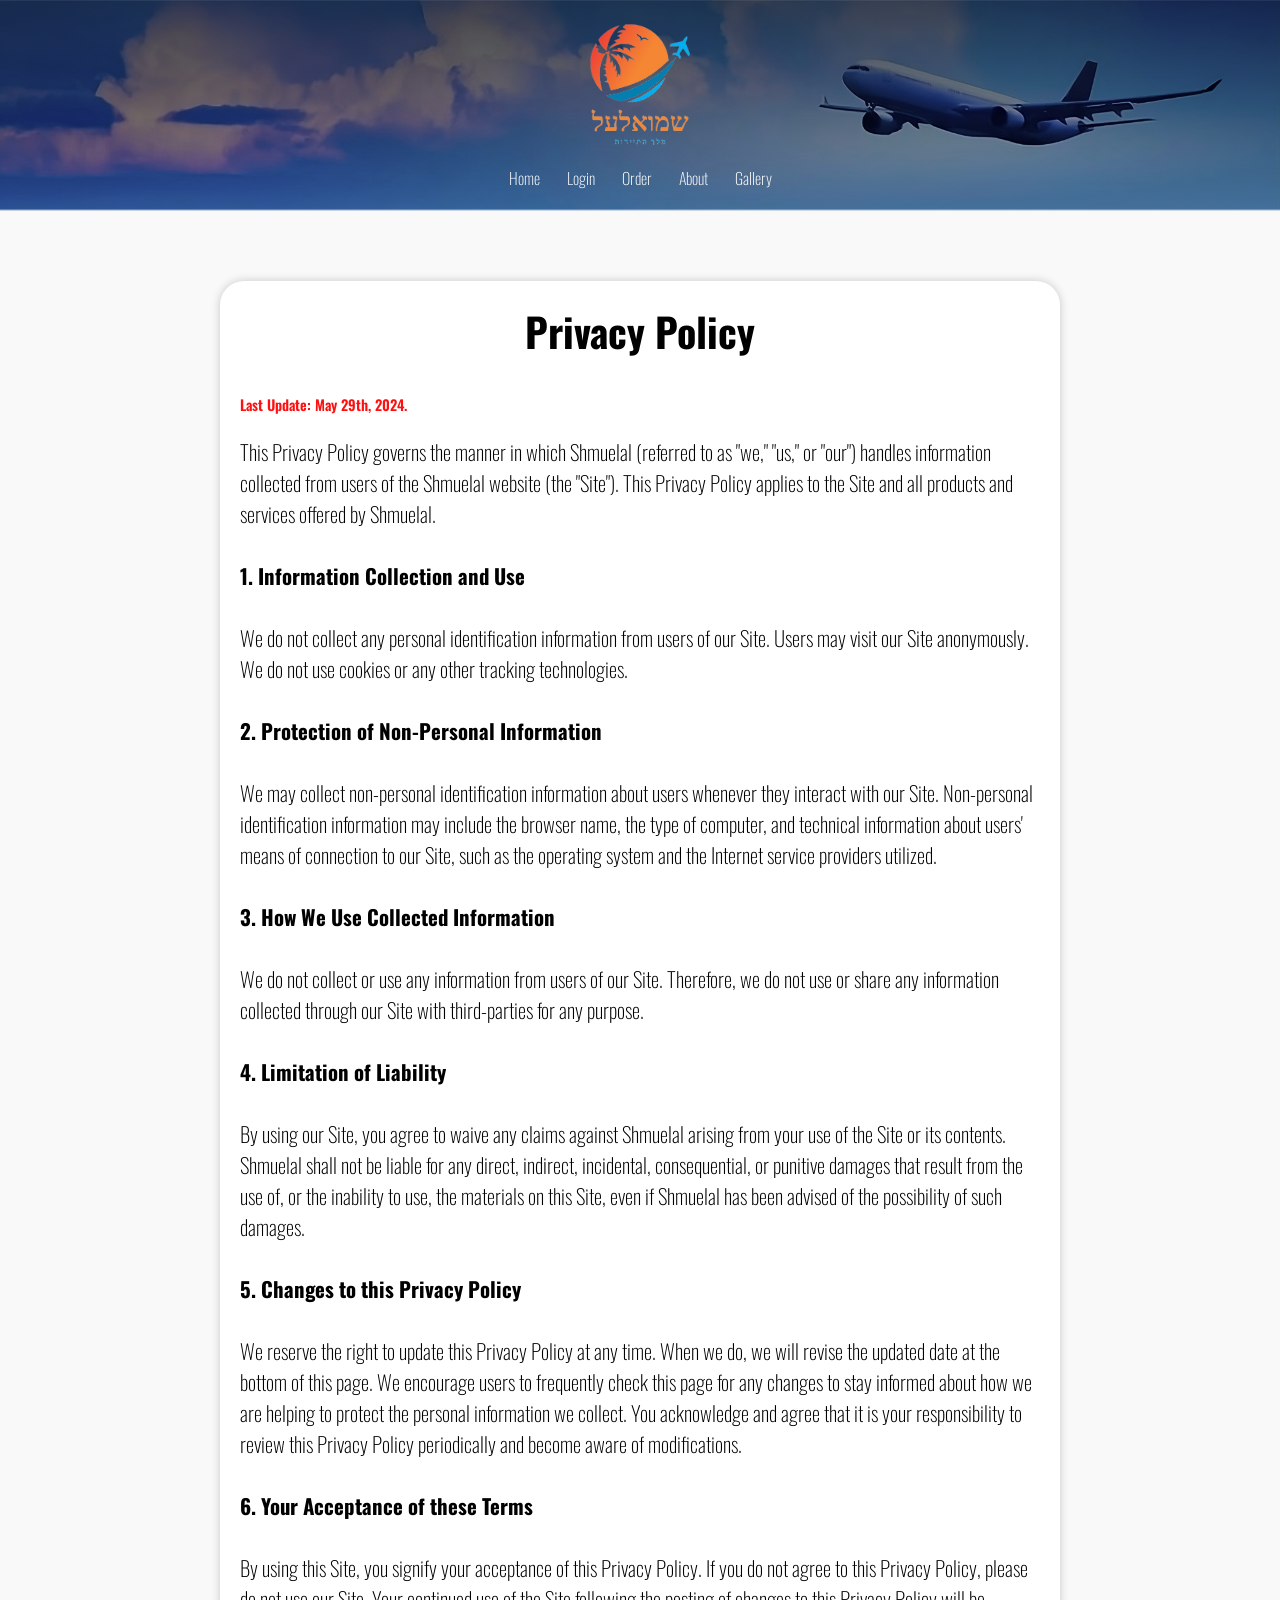
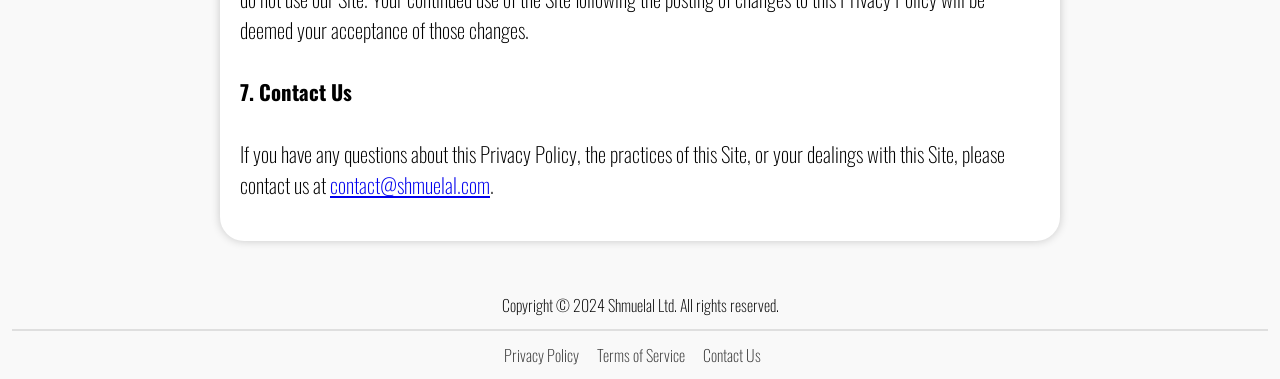
<file: privacy.html>
<!DOCTYPE html>
<html lang="en">
<head>
    <meta charset="UTF-8">
    <meta name="viewport" content="width=device-width, initial-scale=1.0">
    <link rel="stylesheet" href="style.css">
    <title>Privacy Policy • Shmuelal</title>
    <link rel="icon" href="images/core/favicon.ico" type="image/x-icon">
    <link href="https://fonts.googleapis.com/css2?family=Oswald:wght@400;500;700&display=swap" rel="stylesheet">
</head>
<body>
    <header>
        <a href="index.html">
            <img src="images/core/logo.png" alt="Shmuelal Logo" class="logo">
        </a>
        <nav>
            <ul>
                <li><a href="index.html">Home</a></li>
                <li><a href="login.html">Login</a></li>
                <li><a href="order.html">Order</a></li>
                <li><a href="about.html">About</a></li>
                <li><a href="gallery.html">Gallery</a></li>
            </ul>
        </nav>
    </header>
    <main>
        <section class="about-section">
            <h1>Privacy Policy</h1>
            <p class="last-update">Last Update: May 29th, 2024.</p>
            <p>This Privacy Policy governs the manner in which Shmuelal (referred to as "we," "us," or "our") handles information collected from users of the Shmuelal website (the "Site"). This Privacy Policy applies to the Site and all products and services offered by Shmuelal.<br><br>

                <b>1. Information Collection and Use</b><br><br>
                
                We do not collect any personal identification information from users of our Site. Users may visit our Site anonymously. We do not use cookies or any other tracking technologies.<br><br>
                
                <b>2. Protection of Non-Personal Information</b><br><br>
                
                We may collect non-personal identification information about users whenever they interact with our Site. Non-personal identification information may include the browser name, the type of computer, and technical information about users' means of connection to our Site, such as the operating system and the Internet service providers utilized.<br><br>
                
                <b>3. How We Use Collected Information</b><br><br>
                
                We do not collect or use any information from users of our Site. Therefore, we do not use or share any information collected through our Site with third-parties for any purpose.<br><br>
                
                <b>4. Limitation of Liability</b><br><br>
                
                By using our Site, you agree to waive any claims against Shmuelal arising from your use of the Site or its contents. Shmuelal shall not be liable for any direct, indirect, incidental, consequential, or punitive damages that result from the use of, or the inability to use, the materials on this Site, even if Shmuelal has been advised of the possibility of such damages.<br><br>
                
                <b>5. Changes to this Privacy Policy</b><br><br>
                
                We reserve the right to update this Privacy Policy at any time. When we do, we will revise the updated date at the bottom of this page. We encourage users to frequently check this page for any changes to stay informed about how we are helping to protect the personal information we collect. You acknowledge and agree that it is your responsibility to review this Privacy Policy periodically and become aware of modifications.<br><br>
                
                <b>6. Your Acceptance of these Terms</b><br><br>
                
                By using this Site, you signify your acceptance of this Privacy Policy. If you do not agree to this Privacy Policy, please do not use our Site. Your continued use of the Site following the posting of changes to this Privacy Policy will be deemed your acceptance of those changes.<br><br>
                
                <b>7. Contact Us</b><br><br>
                
                If you have any questions about this Privacy Policy, the practices of this Site, or your dealings with this Site, please contact us at <a href="mailto:contact@shmuelal.com">contact@shmuelal.com</a>.</p>
        </section>
    </main>
    <footer>
        <p>Copyright © 2024 Shmuelal Ltd. All rights reserved.</p>
        <hr>
        <div>
            <a href="privacy.html">Privacy Policy</a>
            <a href="terms.html">Terms of Service</a>
            <a href="contact.html">Contact Us</a>
        </div>
    </footer>
</body>
</html>
</file>
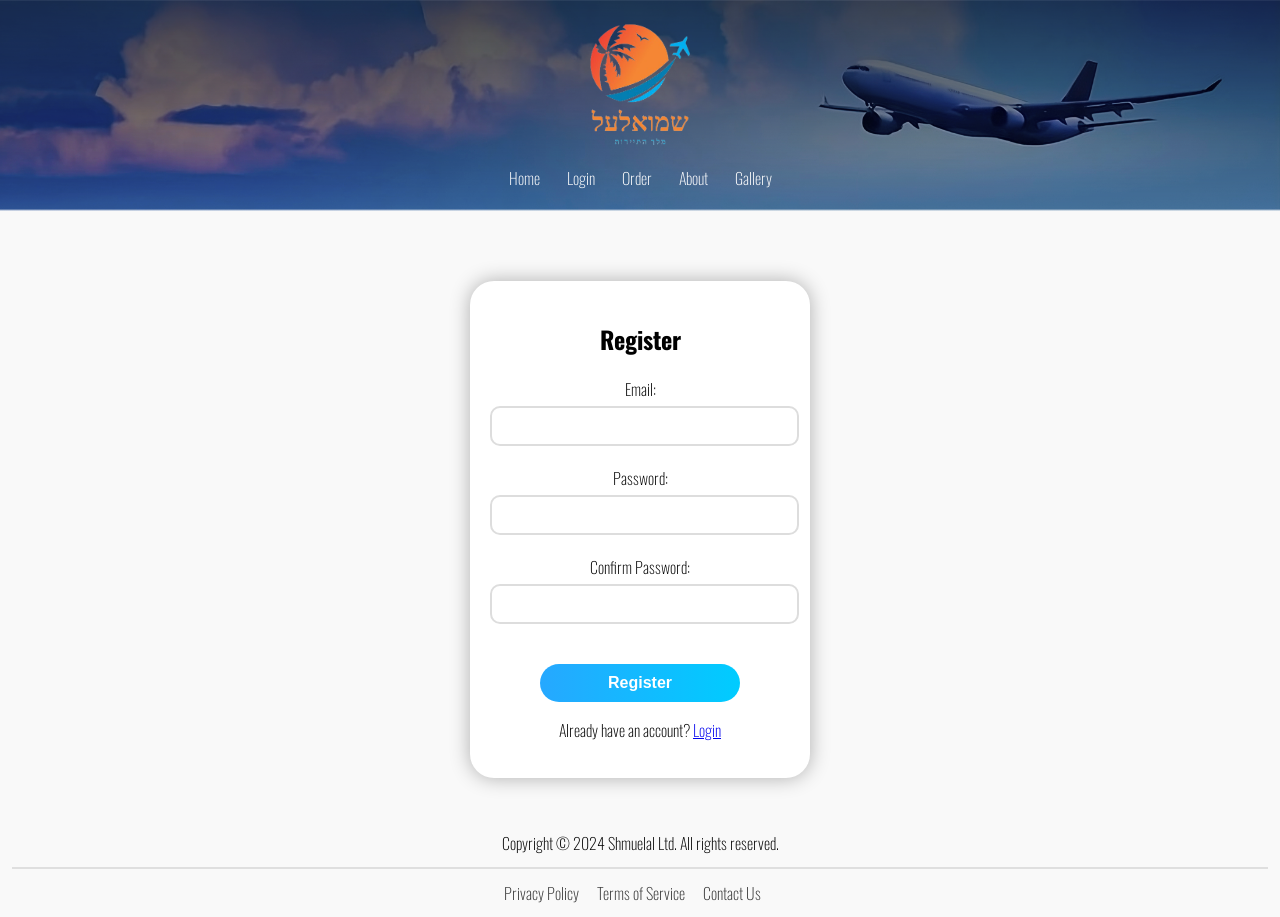
<file: register.html>
<!DOCTYPE html>
<html lang="en">
<head>
    <meta charset="UTF-8">
    <meta name="viewport" content="width=device-width, initial-scale=1.0">
    <link rel="stylesheet" href="style.css">
    <title>Register • Shmuelal</title>
    <link rel="icon" href="images/core/favicon.ico" type="image/x-icon">
    <link href="https://fonts.googleapis.com/css2?family=Oswald:wght@400;500;700&display=swap" rel="stylesheet">
</head>
<body>
    <header>
        <a href="index.html">
            <img src="images/core/logo.png" alt="Shmuelal Logo" class="logo">
        </a>
        <nav>
            <ul>
                <li><a href="index.html">Home</a></li>
                <li><a href="login.html">Login</a></li>
                <li><a href="order.html">Order</a></li>
                <li><a href="about.html">About</a></li>
                <li><a href="gallery.html">Gallery</a></li>
            </ul>
        </nav>
    </header>
    <main style="min-height: 64.15vh;">
        <form class="auth-form">
            <h2>Register</h2>
            <div class="form-group">
                <label for="register-email">Email:</label>
                <input type="email" id="register-email" name="email">
            </div>
            <div class="form-group">
                <label for="register-password">Password:</label>
                <input type="password" id="register-password" name="password">
            </div>
            <div class="form-group">
                <label for="register-confirm-password">Confirm Password:</label>
                <input type="password" id="register-confirm-password" name="confirm_password">
            </div>
            <button type="submit">Register</button>
            <p>Already have an account? <a href="login.html">Login</a></p>
        </form>
    </main>
    <footer>
        <p>Copyright © 2024 Shmuelal Ltd. All rights reserved.</p>
        <hr>
        <div>
            <a href="privacy.html">Privacy Policy</a>
            <a href="terms.html">Terms of Service</a>
            <a href="contact.html">Contact Us</a>
        </div>
    </footer>
    <script>
        document.getElementsByClassName("auth-form")[0].addEventListener("submit", function(event) {
            event.preventDefault();
            email = document.getElementById("register-email");
            password = document.getElementById("register-password");
            confirmPassword = document.getElementById("register-confirm-password");

            email.style.borderColor = "#ddd";
            password.style.borderColor = "#ddd";
            confirmPassword.style.borderColor = "#ddd";

            if (email.value !== "" && password.value !== "" && confirmPassword.value !== "") {
                alert("Hey there! 👋 Our registration service is currently unavailable. Thanks for your patience!");
            } else {

                if (email.value === "") {
                    email.style.borderColor = "#ff0000";
                }

                if (password.value === "") {
                    password.style.borderColor = "#ff0000";
                }

                if (confirmPassword.value === "") {
                    confirmPassword.style.borderColor = "#ff0000";
                }
            }
        });
    </script>
</body>
</html>
</file>
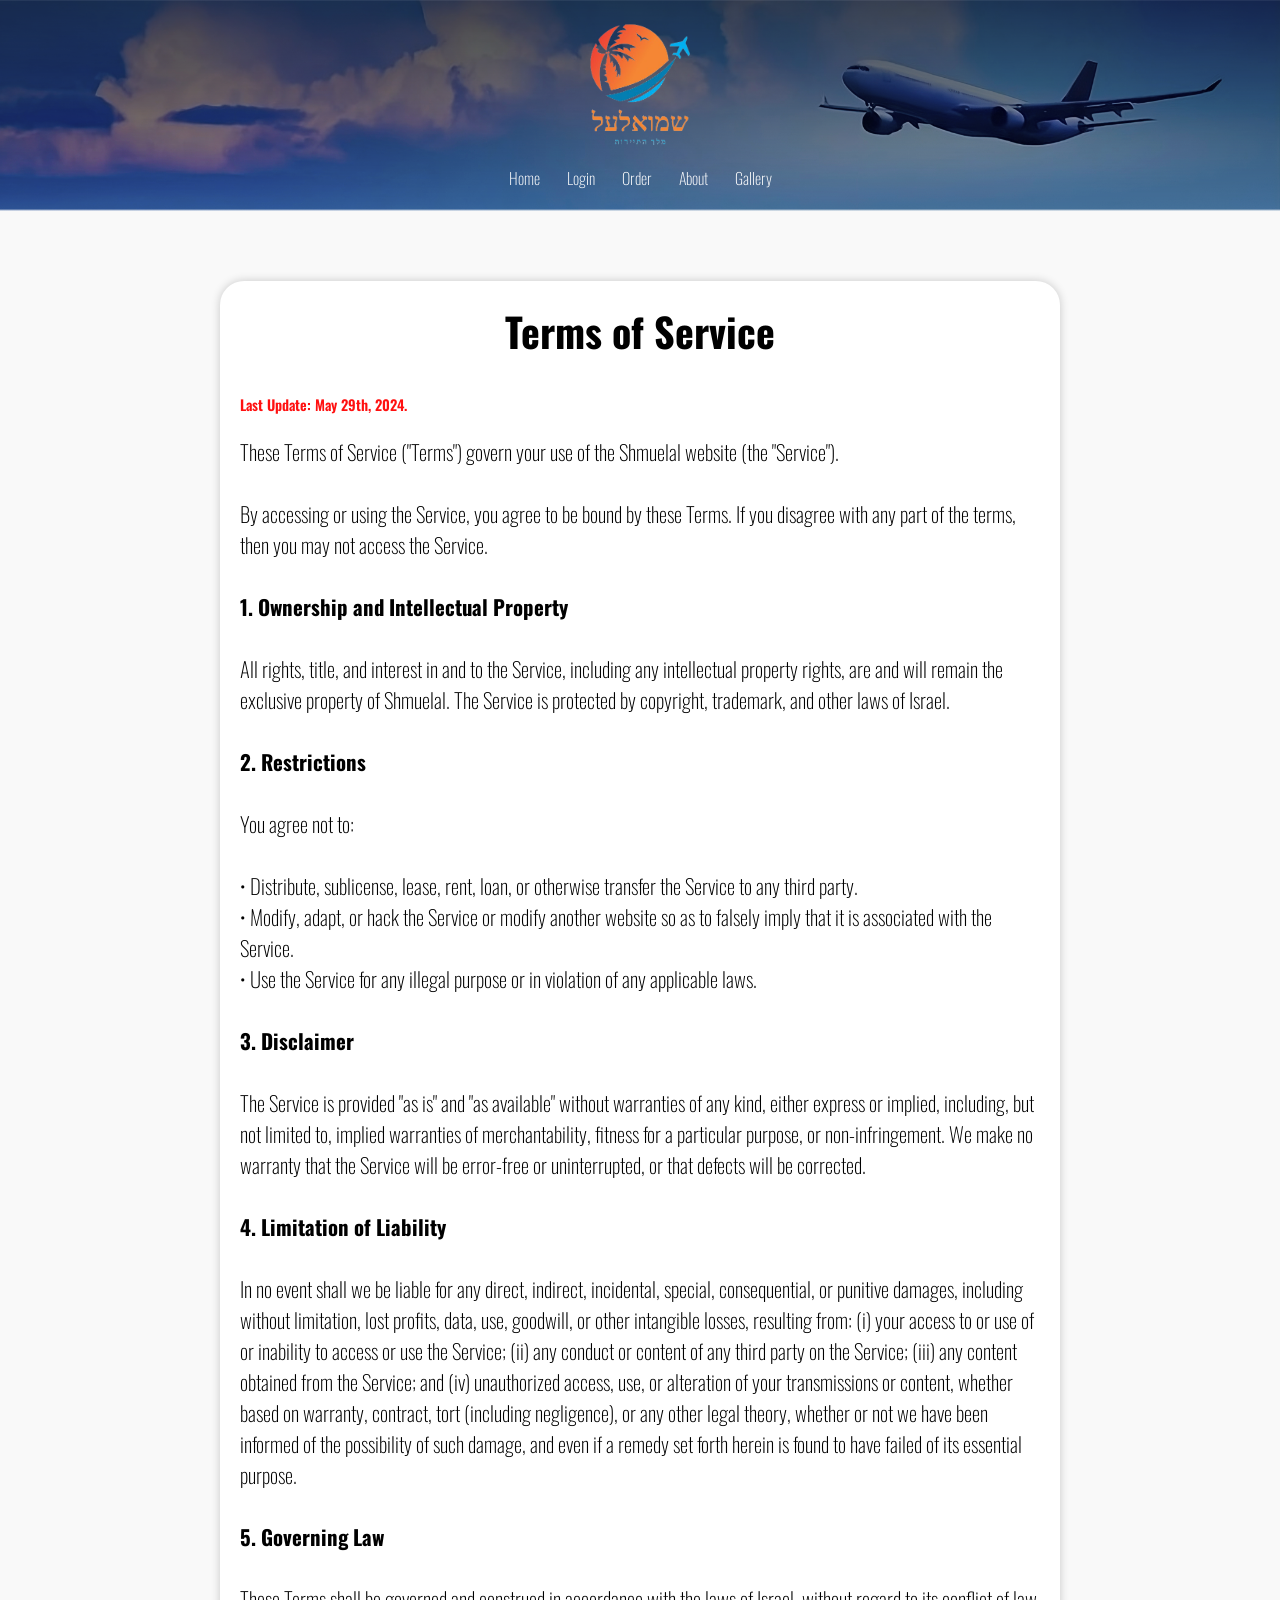
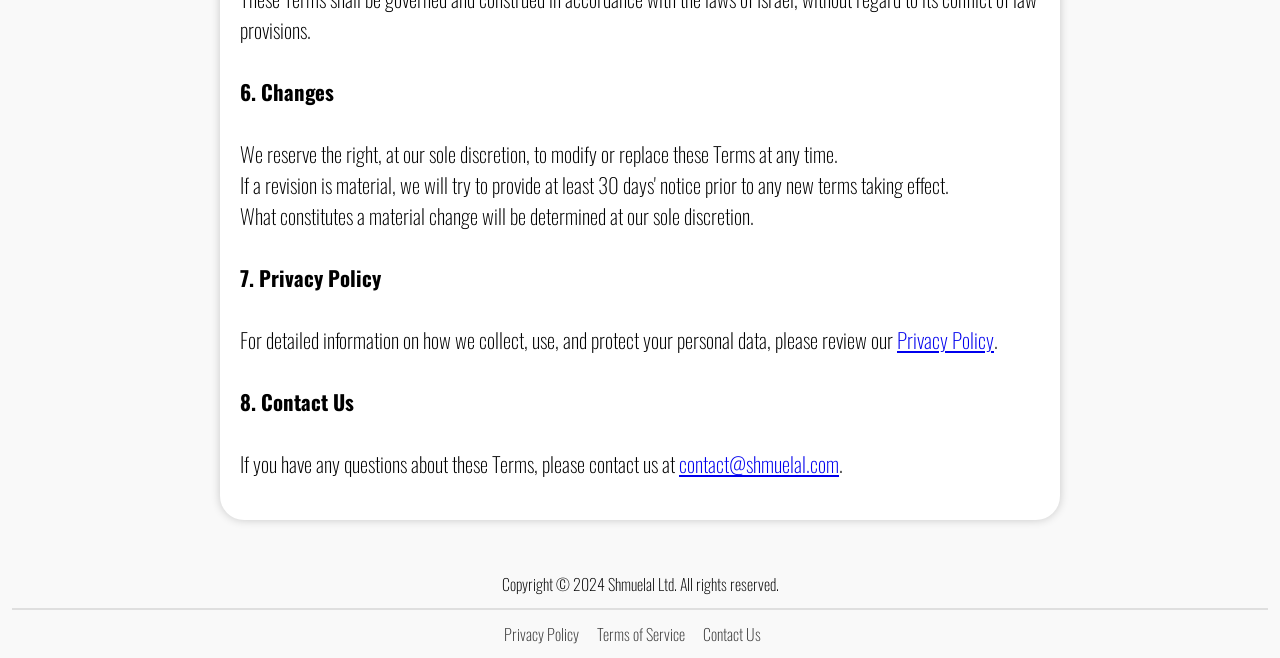
<file: terms.html>
<!DOCTYPE html>
<html lang="en">
<head>
    <meta charset="UTF-8">
    <meta name="viewport" content="width=device-width, initial-scale=1.0">
    <link rel="stylesheet" href="style.css">
    <title>Terms of Service • Shmuelal</title>
    <link rel="icon" href="images/core/favicon.ico" type="image/x-icon">
    <link href="https://fonts.googleapis.com/css2?family=Oswald:wght@400;500;700&display=swap" rel="stylesheet">
</head>
<body>
    <header>
        <a href="index.html">
            <img src="images/core/logo.png" alt="Shmuelal Logo" class="logo">
        </a>
        <nav>
            <ul>
                <li><a href="index.html">Home</a></li>
                <li><a href="login.html">Login</a></li>
                <li><a href="order.html">Order</a></li>
                <li><a href="about.html">About</a></li>
                <li><a href="gallery.html">Gallery</a></li>
            </ul>
        </nav>
    </header>
    <main>
        <section class="about-section">
            <h1>Terms of Service</h1>
            <p class="last-update">Last Update: May 29th, 2024.</p>
            <p>These Terms of Service ("Terms") govern your use of the Shmuelal website (the "Service").<br><br>
            
                By accessing or using the Service, you agree to be bound by these Terms. If you disagree with any part of the terms, then you may not access the Service.<br><br>
                
                <b>1. Ownership and Intellectual Property</b><br><br>
                
                All rights, title, and interest in and to the Service, including any intellectual property rights, are and will remain the exclusive property of Shmuelal. The Service is protected by copyright, trademark, and other laws of Israel.<br><br>
                
                <b>2. Restrictions</b><br><br>
                
                You agree not to:<br><br>
                • Distribute, sublicense, lease, rent, loan, or otherwise transfer the Service to any third party.<br>
                • Modify, adapt, or hack the Service or modify another website so as to falsely imply that it is associated with the Service.<br>
                • Use the Service for any illegal purpose or in violation of any applicable laws.<br><br>
                <b>3. Disclaimer</b><br><br>
                
                The Service is provided "as is" and "as available" without warranties of any kind, either express or implied, including, but not limited to, implied warranties of merchantability, fitness for a particular purpose, or non-infringement. We make no warranty that the Service will be error-free or uninterrupted, or that defects will be corrected.<br><br>
                
                <b>4. Limitation of Liability</b><br><br>
                
                In no event shall we be liable for any direct, indirect, incidental, special, consequential, or punitive damages, including without limitation, lost profits, data, use, goodwill, or other intangible losses, resulting from: (i) your access to or use of or inability to access or use the Service; (ii) any conduct or content of any third party on the Service; (iii) any content obtained from the Service; and (iv) unauthorized access, use, or alteration of your transmissions or content, whether based on warranty, contract, tort (including negligence), or any other legal theory, whether or not we have been informed of the possibility of such damage, and even if a remedy set forth herein is found to have failed of its essential purpose.<br><br>
                
                <b>5. Governing Law</b><br><br>
                
                These Terms shall be governed and construed in accordance with the laws of Israel, without regard to its conflict of law provisions.<br><br>
                
                <b>6. Changes</b><br><br>
                
                We reserve the right, at our sole discretion, to modify or replace these Terms at any time.<br>If a revision is material, we will try to provide at least 30 days' notice prior to any new terms taking effect.<br>What constitutes a material change will be determined at our sole discretion.<br><br>
                
                <b>7. Privacy Policy</b><br><br>
            
                For detailed information on how we collect, use, and protect your personal data, please review our <a href="privacy.html">Privacy Policy</a>.<br><br>
                
                <b>8. Contact Us</b><br><br>
                
                If you have any questions about these Terms, please contact us at <a href="mailto:contact@shmuelal.com">contact@shmuelal.com</a>.</p>            
        </section>
    </main>
    <footer>
        <p>Copyright © 2024 Shmuelal Ltd. All rights reserved.</p>
        <hr>
        <div>
            <a href="privacy.html">Privacy Policy</a>
            <a href="terms.html">Terms of Service</a>
            <a href="contact.html">Contact Us</a>
        </div>
    </footer>
</body>
</html>
</file>
<file: style.css>
@import url('https://fonts.googleapis.com/css2?family=Libre+Barcode+128+Text&family=Poppins:wght@400;500;600;700&display=swap');

:root {
    --default-border-radius: 24px;
    --gradient-button-background: linear-gradient(to right, #26a8ff, #00ccff);
}

main {
    display: flex;
    flex-direction: column;
    justify-content: center;
    align-items: center;
    min-height: 80vh;
}

html {
    margin: 0;
    padding: 0;
    width: 100%;
    height: 100%;
}

header {
    background-image: linear-gradient(to top, rgba(255, 255, 255, 1) 0%, rgba(0,0,0,0) 1%, rgba(0, 0, 0, 0.5) 100%), url('images/core/header.png');
    background-size: cover;
    background-position: center;
    padding: 20px 10px 5px;
    margin: 0 0 30px;
    border: none;
}

header img.logo {
    margin-top: 4px;
    max-width: 100px;
}

body {
    font-family: 'Oswald', cursive;
    text-align: center;
    padding: 0;
    margin: 0;
    background: #f9f9f9;
    font-weight: 100;
}

footer {
    text-align: center;
    background-color: #f9f9f9;
    padding: 12px;
    text-align: center;
}

footer p {
    margin: 0;
}

footer hr {
    margin: 12px 0;
    border: none;
    border-top: 2px solid #dfdfdf;
    width: 100%;
}

footer div {
    margin-top: 10px;
}

footer div a {
    text-decoration: none;
    color: #333;
    margin-right: 15px;
}

nav {
    margin: auto;

}

nav ul li {
    display: inline;
    margin: 0 12px;
}

nav ul li a {
    color: white;
    text-decoration: none;
}

button {
    margin-top: 20px;
    padding: 10px 20px;
    background: var(--gradient-button-background);
    color: white;
    border: none;
    border-radius: var(--default-border-radius);
    cursor: pointer;
    font-size: 16px;
    font-weight: 600;
    width: 200px;
}

button:hover {
    background-color: #0056b3;
}

.imagee {
    width: 100%;
    cursor: pointer;
    transition: all 0.35s ease;
    border-radius: 10px;
}

.imagee:hover {
    scale: 1.065;
}

.imagee.fullscreen {
    position: fixed;
    top: 0;
    left: 0;
    width: 100vw;
    height: 100vh;
    transform: scale(1);
    z-index: 999;
    border-radius: 0;
    transition: none;
}

.imagee.fullscreen:hover {
    scale: 1;
}

article {
    background-color: #fff;
    box-shadow: 0 0 10px rgba(0,0,0,0.2);
    margin: 20px auto;
    padding: 20px;
    max-width: 800px;
}

ul {
    list-style-type: none;
    padding: 0;
}

.about-section {
    margin: 40px auto;
    padding: 20px;
    background-color: #fff;
    box-shadow: 0 0 10px rgba(0,0,0,0.2);
    border-radius: var(--default-border-radius);
    max-width: 800px;
}

.about-section h1 {
    text-align: middle;
    margin-top: 0;
    font-size: 2.5rem;
}

.about-section h2 {
    text-align: middle;
    margin-top: 0;
    font-size: 2.0rem;
}

.about-section center {
    text-align: middle;
    margin-top: 0;
    font-size: 1.3rem;
}

.about-section p {
    text-align: left;
    font-size: 1.3rem;
}

.about-section p.last-update {
    color: #ff1010;
    font-weight: 600;
    font-size: 0.9rem;
    margin: 0;
    padding: 0;
}

.contact-section {
    margin: 40px auto;
    padding: 30px;
    background-color: #fff;
    box-shadow: 0 0 10px rgba(0,0,0,0.2);
    border-radius: var(--default-border-radius);
    max-width: 800px;
}

.contact-section input[type="text"] {
    display: block;
    width: 94.4%;
    padding: 14px;
    margin: 5px 0 10px;
    border: none;
    border-radius: 5px;
    border: 1px solid transparent;
    outline: 1px solid #ddd;
    transition: outline 0.25s ease, border-color 0.25s ease;
}

.contact-section input[type="text"]:focus {
    outline: 1px solid #000;
    border-color: #000;
}

.contact-section h1 {
    text-align: middle;
    margin-top: 0;
    font-size: 2.5rem;
}

.contact-section h2 {
    text-align: middle;
    margin-top: 0;
    font-size: 2.0rem;
}

.contact-section p {
    text-align: left;
    font-size: 1.2rem;
}

.contact-section a{
    background: linear-gradient(to right, #26a8ff, #00ccff);
    background-clip: text;
    -webkit-text-fill-color: transparent;
    font-weight: 600;
}

.post {
    display: flex;
    align-items: flex-start;
    margin: 20px 0;
    padding: 20px 20px 28px;
    border-radius: var(--default-border-radius);
    z-index: 2;
    width: 42.5vw;
}

.post-image {
    width: 100px;
    height: 100px;
    margin-right: 20px;
    object-fit: cover;
}

.post-content {
    text-align: left;
}

.post-meta {
    font-size: 0.8rem;
    color: #777;
    margin-top: 10px;
}

.gallery {
    display: grid;
    grid-template-columns: repeat(auto-fit, minmax(250px, 1fr));
    gap: 20px;
    padding: 20px;
    min-height: 59.75vh;
}

.gallery-item {
    display: flex;
    flex-direction: column;
    align-items: center;
    border-radius: var(--default-border-radius);
}

.gallery-item-info {
    width: 100%;
    text-align: center;
    color: #444;
    margin-top: 10px;
    font-weight: 500;
}

.image-caption {
    font-size: 0.9rem;
    color: #000;
    margin: 10px 0;
}

.coupon-code-container {
    margin: 20px 0 0;
    padding: 0;
    text-align: center;
    margin-bottom: 1rem;
    font-family: 'Poppins', sans-serif;
}

.menu-recent-flights {
    margin-top: 20px;
    background: rgba(0,0,0,0.25);
    border-radius: 40px;
    width: 400px;
    height: 550px;
    border: 2px solid rgba(0,0,0,0.15);
    color: #fff;
    z-index: -1;
}

.menu-recent-flights h1 {
    color: #fff;
    text-shadow: 0 0 10px rgba(0,0,0,0.5);
}

.menu-recent-flights-filght-details {
    position: relative;
    background: transparent;
    width: 310px;
    height: 135px;
    margin: 40px auto;
    border-radius: 15px;
    box-shadow: 0 0 10px rgba(0,0,0,0.65);
    padding: 10px;

}

.menu-recent-flights-filght-details video {
    position: absolute;
    top: 0;
    left: 0;
    width: 100%;
    height: 100%;
    object-fit: cover;
    object-position: center;
    z-index: -1;
    border-radius: 15px;
    filter: brightness(35%) blur(0.5px);
}

.menu-recent-flights-filght-details h3 {
    display: inline;
    margin: 0 2px;
    color: #fff;
    font-size: 22px;
    text-shadow: 0 0 10px rgba(0,0,0,0.75);
    padding: 0;
}

.menu-recent-flights-flight-details-container-container {
    margin-top: 10px;
    padding-right: 10px;
}

.menu-recent-flights-flight-details-container {
    display: flex;
    text-align: center;
    justify-content: space-between;
    margin: 6px 0 0;
    box-shadow: 0 0 10px rgba(0,0,0,0);
}

.menu-recent-flights-flight-details-container p:first-child {
    margin: 0;
    padding: 0 0 0 5px;
    flex: 1;
    text-align: left;
}

.menu-recent-flights-flight-details-container p:nth-child(2) {
    margin: 0;
}

.menu-recent-flights-flight-details-container p:last-child {
    margin: 0;
    text-align: center;
}

.menu-recent-flights-flight-details-container p.ontime {
    width: 100px;
}

.menu-recent-flights-flight-details-container p.boarding {
    color: #53ff53;
    width: 100px;
}

.menu-recent-flights-flight-details-container p.delayed {
    color: #ffc353;
    width: 100px;
}

.menu-placeholder {
    background: transparent;
    width: 17.5vw;
    height: 75vh;
}

.auth-form {
    width: 100%;
    max-width: 300px;
    background-color: #fff;
    padding: 20px;
    border-radius: var(--default-border-radius);
    box-shadow: 0 0 20px rgba(0, 0, 0, 0.3);
    margin: 40px auto;
}

.form-group {
    margin-bottom: 20px;
    border-radius: var(--default-border-radius);
}

.form-group label {
    display: block;
    margin-bottom: 5px;
}

.form-group input[type="email"],
.form-group input[type="password"] {
    width: calc(100% - 5%);
    padding: 10px;
    border: 2px solid #ddd;
    font-size: 14px;
    border-radius: 10px;
}

#seat-map {
    background-color: #fff;
    border: 2px solid rgba(0,0,0,0.15);
    box-shadow: 0 0 10px rgba(0,0,0,0.125);
    display: grid;
    grid-template-columns: repeat(9, 1fr);
    gap: 8px;
    padding: 24px;
    border-radius: var(--default-border-radius);
}

.seat {
    width: 42px;
    height: 42px;
    background-color: #dfdfdf;
    border-radius: 50%;
    cursor: pointer;
    display: flex;
    justify-content: center;
    align-items: center;
    font-size: 14px;
    transition: background-color 0.15s ease-in-out;
    border: 1px solid #aaa;
}

.seat:hover {
    background-color: #fff;
}

.seat-placeholder {
    background: transparent;
    color: transparent;
    border: none;
}

.row {
    display: flex;
    margin: 5px;
}

.row label {
    margin-right: 5px;
}

.seat.selected {
    background-color: #00c3ff;
    color: white;
}

.seat.disabled {
    background-color: #ececec;
    color: rgb(124, 124, 124);
    cursor: default;
}

::-webkit-scrollbar, ::-webkit-scrollbar-track {
    background: transparent;
    width: 12px;
}


::-webkit-scrollbar-thumb {
    background: #dfdfdf;
    border-radius: 20px;
}

.selected-seats-list {
    display: inline-block;
    list-style-type: none;
    padding: 0;
    font-size: 1.0rem;
    overflow-y: scroll;
    max-height: 180px;
    width: 75%;
    margin: auto;
    vertical-align: top;
}

.selected-seats-list li {
    margin-top: 5;
}

.selected-seats-list ::-webkit-scrollbar, #selected-seats-list ::-webkit-scrollbar-track {
    background: transparent;
    width: 10px;
}

#checkout-btn {
    margin-top: 20px;
    margin-bottom: 20px;
    padding: 10px 16px;
    background: var(--gradient-button-background);
    color: #fff;
    font-size: 16px;
    font-weight: 600;
    border: none;
    border-radius: var(--default-border-radius);
    cursor: pointer;
}

.checkout-data {
    flex: 1;
    padding: 0 14px;
}

.checkout-data h1 {
    font-weight: 500;
    font-size: 24px;
}

.checkout-container input[type="text"] {
    display: block;
    width: calc(95% - 8px);
    padding: 14px;
    margin: 5px 0 15px;
    border: none;
    border-radius: 5px;
    border: 1px solid transparent;
    outline: 1px solid #ddd;
    transition: outline 0.25s ease, border-color 0.25s ease;
}

.checkout-container input[type="text"]:focus {
    outline: 1px solid #000;
    border-color: #000;
}

.checkout-pricing-container {
    flex: 1;
}

.checkout-pricing-container h1 {
    font-weight: 500;
    font-size: 24px;
}

.checkout-pricing-container h2 {
    font-size: 18px;
    font-weight: 500;
    margin: 4px 0;
}

.checkout-pricing-container h3 {
    font-size: 16px;
    font-weight: 400;
    margin: 0 0 0 1px;
}

.checkout-pricing-container h3:last-child {
    margin: 0 1px 0 0;
}


.checkout-pricing {
    display: flex;
    justify-content: space-between;    
}

.checkout-pricing.split {
    border-top: 1px solid rgba(0,0,0,0.35);
    margin-top: 6px;
}

.checkoutpage-details {
    margin: 15px 10px 25px;
}

.checkoutpage-details label {
    font-weight: bold;
    font-size: 1.3rem;
}

.checkoutpage-btn {
    display: block;
    width: 50%;
    padding: 12px 10px;
    margin: 20px auto 24px;
    background: var(--gradient-button-background);
    color: #fff;
    font-size: 16px;
    font-weight: 600;
    border: none;
    border-radius: var(--default-border-radius);;
    cursor: pointer;
}

.checkoutpage-input-desc {
    display: block;
    margin-bottom: 10px;
}

.checkoutpage-input {
    width: 220px;
    padding: 10px;
    border: 2px solid #ddd;
    font-size: 14px;
    border-radius: 10px;
}

.checkoutpage-h1 {
    margin: 10px 0;
    font-size: 32px;
}

.payment-method {
    border-radius: var(--default-border-radius);
    padding: 6px 10px;
    font-size: 14px;
    font-weight: 600;
    border: 2px solid #333;
    margin-left: 10px;
}

.team-member {
    display: inline-block;
    width: 200px;
    margin: 20px;
    text-align: center;
}

.team-member img {
    width: 150px;
    height: 150px;
    border-radius: 50%;
    object-fit: cover;
}

.team-member h2 {
    margin-top: 10px;
    font-size: 18px;
}

.team-member p {
    font-size: 16px;
    text-align: center;
}

.author-name {
    background: linear-gradient(to right, rgba(102, 102, 255, 1), rgba(0, 153, 255, 1) , rgba(0, 255, 0, 0.9), rgba(255, 51, 153, 1), rgba(102, 102, 255, 1));
    -webkit-background-clip: text;
    background-clip: text;
    color: transparent;
    animation: rainbow-animation 16s ease-in-out infinite;
    background-size: 400% 100%;
    font-weight: 800;
}

.order-container {
    margin: 40px;
    justify-content: flex-start;
    background: #fff;
    padding: 20px 40px 50px;
    border-radius: var(--default-border-radius);
    box-shadow: 0 0 10px rgba(0,0,0,0.2);
    width: 800px;
}

.order-container h1 {
    margin: 12px 0 40px;
}

.order-container h2 {
    color: #00c3ff;
    font-weight: 500;
}

.order-container h3 {
    font-size: 30px;
    padding: 0 0 10px;
    margin: 0;
    font-weight: 500;
}

.order-container h4 {
    margin: 28px 0 16px;
    font-weight: 500;
}

.order-container h5 {
    font-weight: 500;
    font-size: 30px;
    padding: 0;
    margin: 0 0 16px;
}

.order-container-mid {
    display: flex;
    justify-content: space-around;
}

.order-container-upgrades {
    padding: 0 20px;
    display: flex;
    justify-content: space-around;
    align-items: center;
    font-size: 20px;
}

.order-special-card {
    padding: 10px 5px;
    width: 280px;
    height: 320px;
    border-radius: 20px;
    border: 2px solid #ccc;
    background: #fcfcfc;
    box-shadow: 0 0 10px rgba(0,0,0,0.25);
    transition: height 0.5s ease;
}

.order-special-card h1 {
    margin: 0;
    padding: 0;
    font-size: 20px;
}

.order-special-card.image {
    width: calc(100% - 20px);
    margin: 10px auto 0;
    height: 140px;
    border: none;
    box-shadow: 0 0 12px rgba(0,0,0,0.35);
    border-radius: 0;
    background-image: url('images/order/disabled.jpg');
    border-radius: 5px;
    background-size: 110% 105%;
    background-position: center;
    filter: brightness(80%);
}

.order-special-card textarea {
    width: 80%;
    height: 100px;
    padding: 8px;
    border-radius: 10px;
    border: 2px solid #868686;
    box-shadow: 0 0 12px rgba(0,0,0,0.35);
    resize: none;
}

.checkbox {
    width: 18px;
    height: 18px;
    margin-right: 8px;
    cursor: pointer;
}

.order-data {
    width: 240px;
    padding: 0;
}

.upgrade-column {
    display: flex;
    justify-content: flex-start;
    align-items: center;
}

.order-hr {
    border: 1px solid rgb(110, 110, 110);
    border-radius: 10px;
}

.special-request-btn {
    display: block;
    margin: 20px auto 4px;
    background: #eee;
    border: 2px solid #333;
    color: #000;
    transition: background-color 0.25s ease-in-out;
}

.special-request-btn-text {
    display: none;
    opacity: 0;
    transition: opacity 0.5s ease-in-out;
}

.contact-btn-text {
    display: none;
    opacity: 0;
    transition: opacity 0.5s ease-in-out;
}

.special-request-btn:hover {
    background-color: #fff;
}

.special-request-btn.green-button {
    background-color: rgb(0, 218, 0);
    color: white;
}

.order-checkout-container {
    width: 75%;
    height: 30vh;
    padding: 20px;
    box-shadow: 0 0 10px rgba(0,0,0,0.25);
    border-radius: 20px;
    margin: auto;
}

.order-checkout-top {
    display: flex;
    justify-content: space-around;
    height: 15%
}

.order-checkout-middle {
    display: flex;
    justify-content: space-around;
    align-items: flex-start;
    height: calc(70% - 10px);
    margin-bottom: 10px;
}

.order-checkout-bottom {
    display: flex;
    justify-content: space-around;
    height: 15%;
}

.order-checkout-container label {
    font-size: 24px;
    font-weight: 500;
    flex: 1;
}

.coupon-code {
    flex: 1;
    width: 400px;
    height: 200px;
    border-radius: 12px;
    overflow: hidden;
    margin: auto;
    filter: drop-shadow(0 3px 5px rgba(0, 0, 0, 0.5));
    display: flex;
    align-items: stretch;
    position: relative;
    text-transform: uppercase;
    color: #000;
}

.coupon-code::before,
.coupon-code::after {
  content: '';
  position: absolute;
  top: 0;
  width: 50%;
  height: 100%;
  z-index: -1;
}

.coupon-code::before {
  left: 0;
  background-image: radial-gradient(circle at 0 50%, transparent 25px, gold 26px);
}

.coupon-code::after {
  right: 0;
  background-image: radial-gradient(circle at 100% 50%, transparent 25px, gold 26px);
}

.coupon-code > div {
  display: flex;
  align-items: center;
  justify-content: center;
}

.coupon-code-left {
  width: 80px;
  border-right: 2px dashed rgba(0, 0, 0, 0.15);
}

.coupon-code-left div {
  transform: rotate(-90deg);
  white-space: nowrap;
  font-weight: bold;
}

.coupon-code-center {
  flex-grow: 1;
  text-align: center;
}

.coupon-code-right {
  width: 120px;
  background-image: radial-gradient(circle at 100% 50%, transparent 25px, #fff 26px);
}

.coupon-code-right div {
  font-family: 'Libre Barcode 128 Text', cursive;
  font-size: 2.5rem;
  transform: rotate(-90deg);
}

.coupon-code-center h2 {
  background: #111;
  color: gold;
  padding: 0 10px;
  font-size: 2.15rem;
  white-space: nowrap;
}

.coupon-code-center h3 {
  font-size: 2.15rem;
}

.coupon-code-center small {
  font-size: 0.625rem;
  font-weight: 600;
  letter-spacing: 2px;
}

.rainbow-text {
    background: linear-gradient(to right, #6666ff, #0099ff , #00ff00, #ff3399, #6666ff);
    -webkit-background-clip: text;
    background-clip: text;
    color: transparent;
    animation: rainbow-animation 8s ease-in-out infinite;
    background-size: 400% 100%;
}

@keyframes rainbow-animation {
    0%,100% {
        background-position: 0 0;
    }

    50% {
        background-position: 100% 0;
    }
}

.checkout-container {
    margin: 40px auto;
    padding: 12px 30px 20px;
    background-color: #fff;
    box-shadow: 0 0 10px rgba(0,0,0,0.3);
    border-radius: var(--default-border-radius);
    width: 900px;
}

@media (max-width: 1800px) {
    .menu-recent-flights-flight-details-container {
        width: 100%;
    }
}

@media (max-width: 1700px) {
    .post {
        width: 55vw;
        max-width: 55vw;
    }

    .menu-recent-flights {
        display: none;
    }

    .coupon-code-container {
        display: none;
    }
}

@media (max-width: 1200px) {
    .post {
        width: 60vw;
        max-width: 60vw;
    }
}

@media (max-width: 900px) {
    .post {
        width: 75vw;
        max-width: 75vw;
    }
}
</file>
